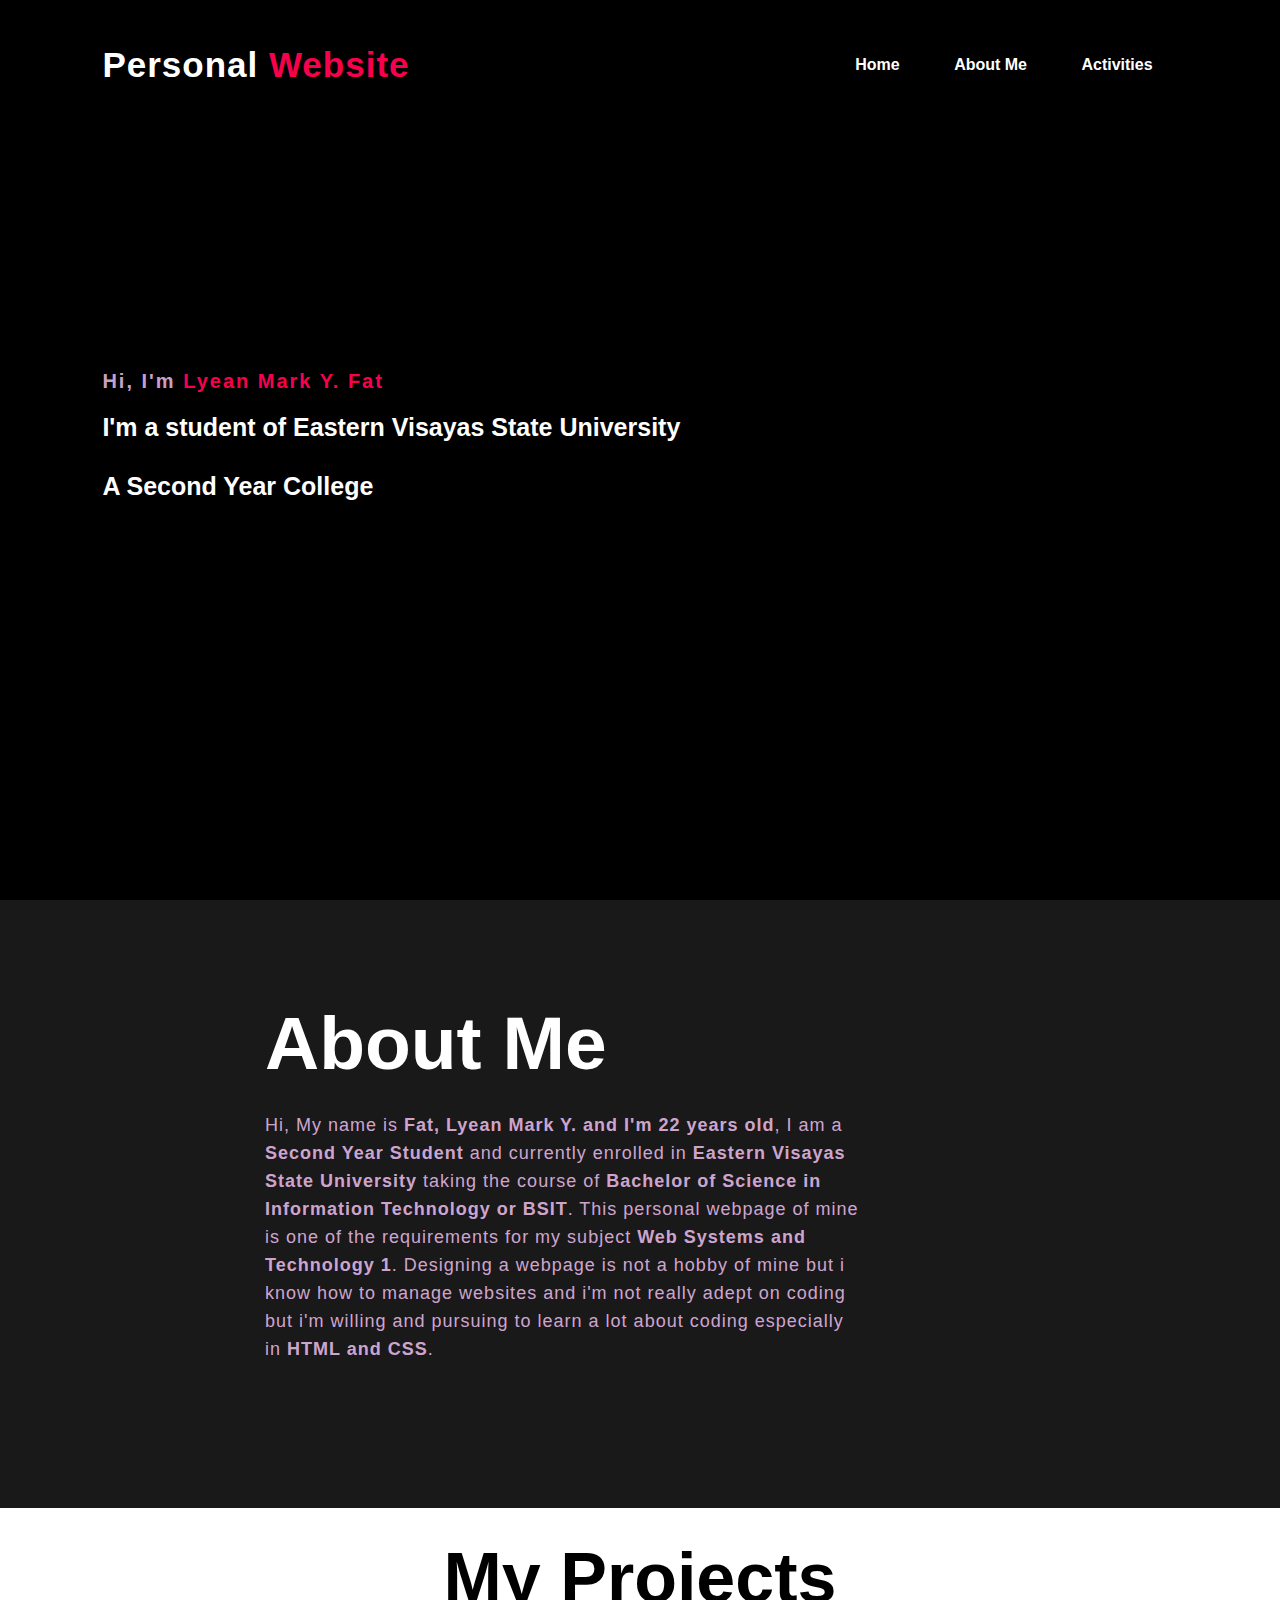
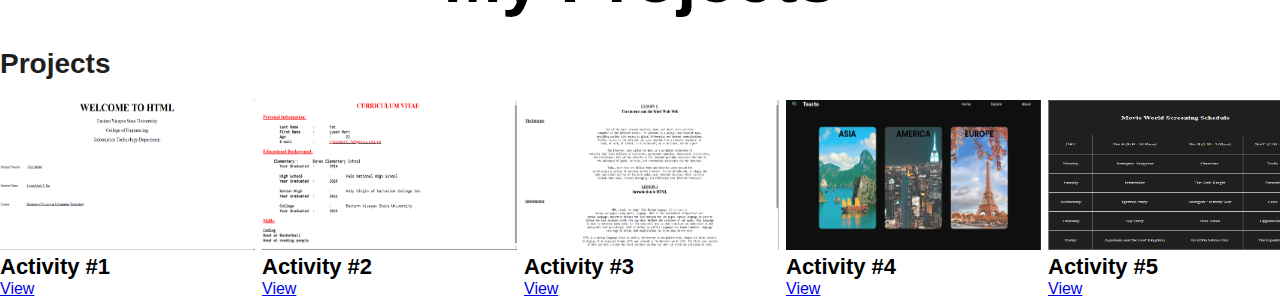
<file: index.html>
<!DOCTYPE html>
<html lang="en">
<head>
    <meta charset="UTF-8">
    <meta name="viewport" content="width=device-width, initial-scale=1.0">
    <title>Personal Webpage</title>
    <link rel="stylesheet" href="personal.css">

    <link rel="stylesheet" href="https://cdnjs.cloudflare.com/ajax/libs/font-awesome/6.5.1/css/all.min.css" integrity="sha512-DTOQO9RWCH3ppGqcWaEA1BIZOC6xxalwEsw9c2QQeAIftl+Vegovlnee1c9QX4TctnWMn13TZye+giMm8e2LwA==" crossorigin="anonymous" referrerpolicy="no-referrer" />
</head>
<body>
    <div class="hero">
        <nav>
            <h2 class="logo">Personal <span>Website</span></h2>
            <ul>
                <li><a href="#">Home</a></li>
                <li><a href="#">About Me</a></li>
                <li><a href="#">Activities</a></li>
            </ul>
        </nav>

        <div class="content">
            <h4>Hi, I'm <span>Lyean Mark Y. Fat</span></h4>
            <h3>I'm a student of Eastern Visayas State University</h3>
            <h3>A Second Year College</h3>
        </div>
    </div>

    <section class="about">
        <div class="main">
            <div class="about-text">
                <h2>About Me</h2>
                <p>Hi, My name is <b>Fat, Lyean Mark Y. and I'm 22 years old</b>, I am a <b>Second Year Student</b> and currently enrolled in <b>Eastern Visayas State University</b> taking the course of <b>Bachelor of Science in Information Technology or BSIT</b>. This personal webpage of mine is one of the requirements for my subject <b>Web Systems and Technology 1</b>. Designing a webpage is not a hobby of mine but i know how to manage websites and i'm not really adept on coding but i'm willing and pursuing to learn a lot about coding especially in <b>HTML and CSS</b>.</p>
            </div>
        </div>
    </section>
    
    <div class="Activities">
        <div class="title">
            <h2>My Projects</h2>
        </div>

        <h1 class="pro-header"> Projects </h1>
        <section class="projects">
            <div class="project">
                <img src="Projects/Act1/Act1.png" alt ="" height="150px" width="255px">
                <h2> Activity #1 </h2>
                <a href="Projects/Act1/Act1Fat.html" class="btn"> View </a>
            </div>
            <div class="project">
                <img src="Projects/Act2/Act2.png" alt ="" height="150px" width="255px">
                <h2> Activity #2 </h2>
                <a href="Projects/Act2/Act2Fat.html" class="btn"> View </a>
            </div>
            <div class="project">
                <img src="Projects/Act3/Act3.png" alt ="" height="150px" width="255px">
                <h2> Activity #3 </h2>
                <a href="Projects/Act3/Act3Fat.html" class="btn"> View </a>
            </div>
            <div class="project">
                <img src="Projects/Act4/Act4.png" alt ="" height="150px" width="255px">
                <h2> Activity #4 </h2>
                <a href="Projects/Act4/Tour.to(Act4Fat)/home.html" class="btn"> View </a>
            </div>
            <div class="project">
                <img src="Projects/Act5/Act5.png" alt ="" height="150px" width="255px">
                <h2> Activity #5 </h2>
                <a href="Projects/Act5/Act5Fat.html" class="btn"> View </a>
            </div>
        </section>
        </div>
    </div>

    
</body>
</html>
</file>
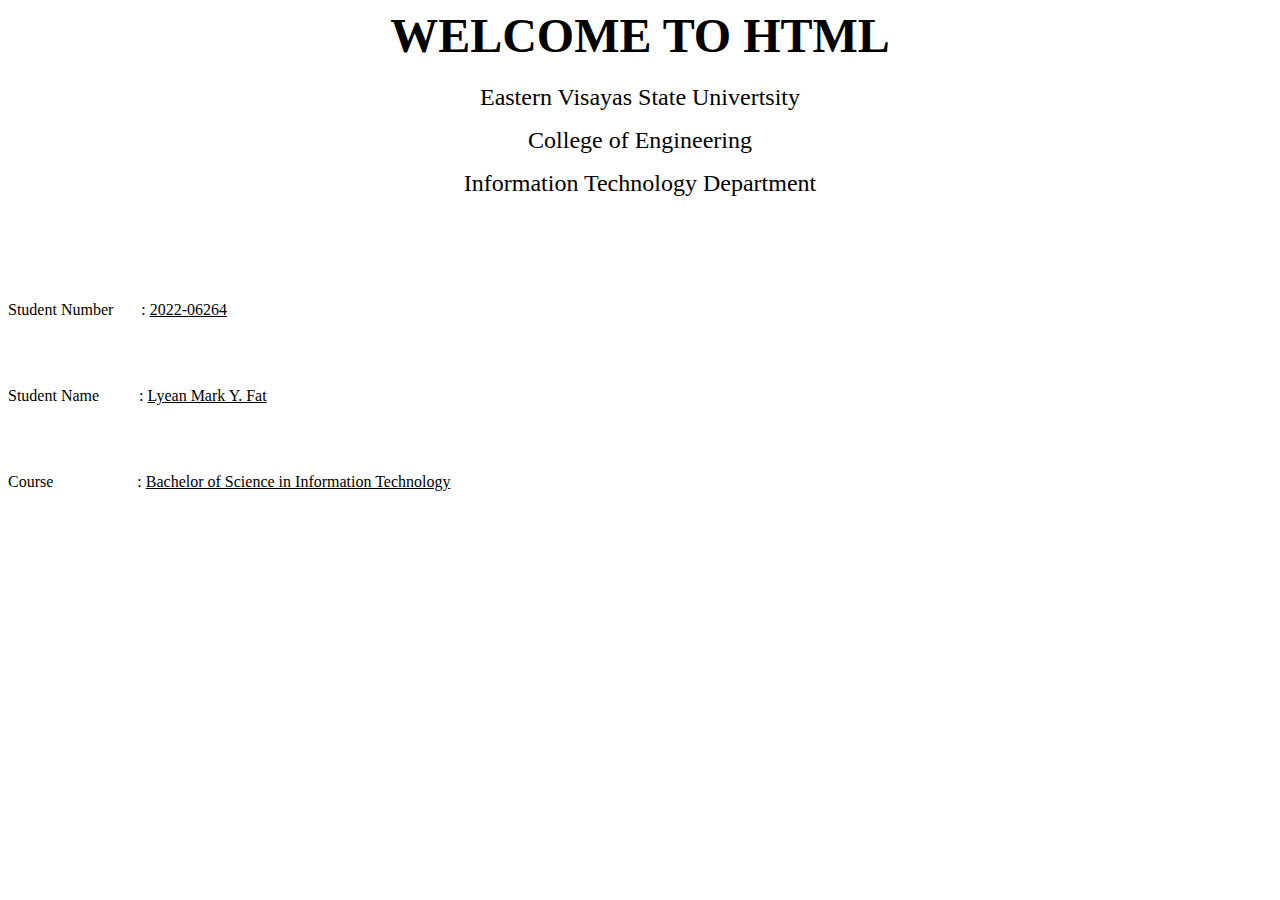
<file: Personal Website/Act1Fat.html>
<html>
<head>
	<title> Activity 1 </title>
</head>

<body>
<h1 align="center"><font size="40" face="Times New Roman"><b>WELCOME TO HTML</b></font></h1>
<p align="center"><font size="5"> Eastern Visayas State Univertsity</font></p>
<p align="center"><font size="5"> College of Engineering</font></p>
<p align="center"><font size="5"> Information Technology Department</font></p>
<br>
<br>
<br>
<br>
<p>Student Number &nbsp&nbsp&nbsp&nbsp&nbsp&nbsp: <u>2022-06264</u></p>
<br>
<br>
<p>Student Name &nbsp&nbsp&nbsp&nbsp&nbsp&nbsp&nbsp&nbsp&nbsp: <u>Lyean Mark Y. Fat </u></p>
<br>
<br>
<p>Course&nbsp&nbsp&nbsp&nbsp&nbsp&nbsp&nbsp&nbsp&nbsp&nbsp&nbsp&nbsp&nbsp&nbsp&nbsp&nbsp&nbsp&nbsp&nbsp&nbsp&nbsp: <u>Bachelor of Science in Information Technology</u></p>
</file>
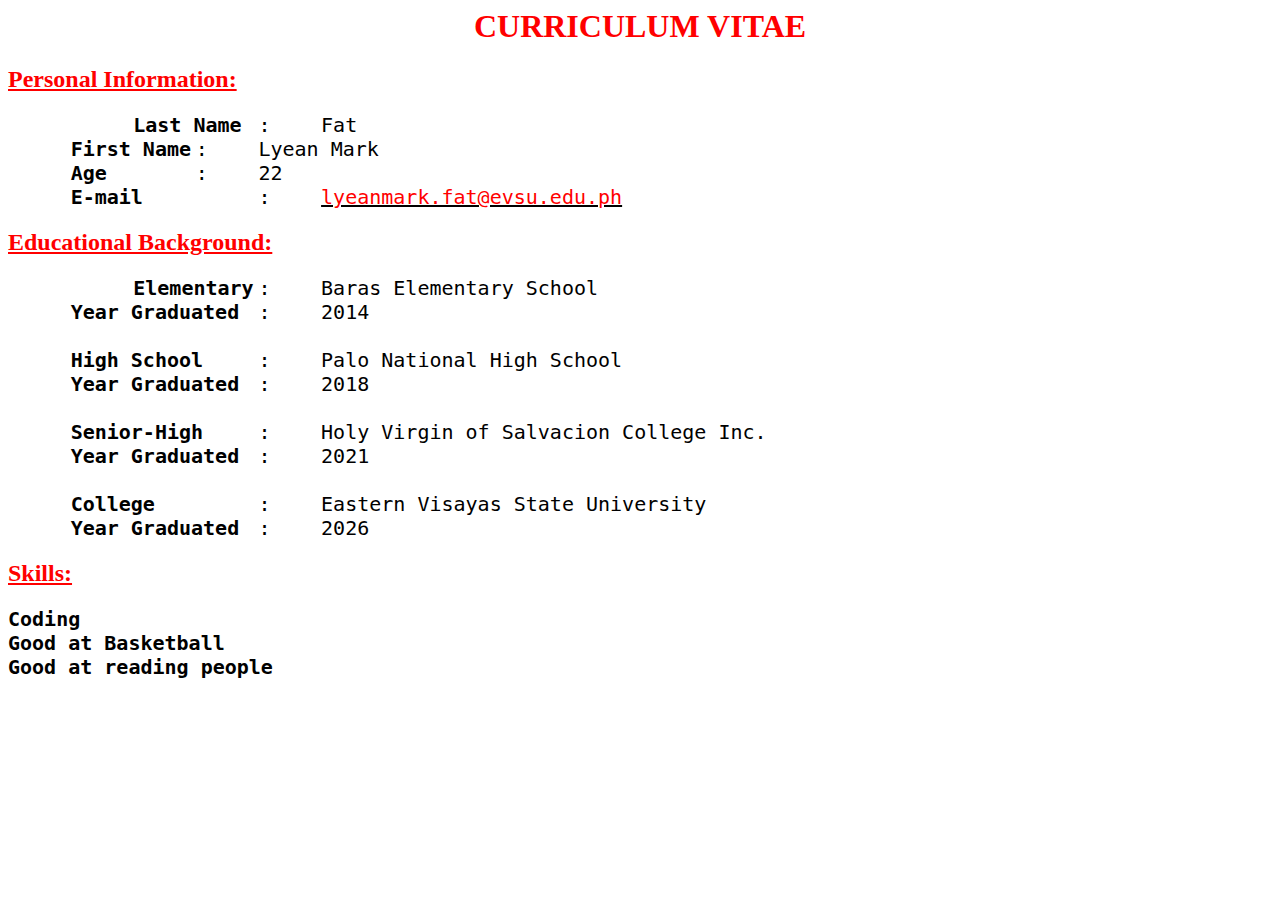
<file: Personal Website/Act2Fat.html>
<html>
<head>
<title>Curriculum Vitae</title>
</head>
<body>
<h1 align="center"><font color="red">CURRICULUM VITAE</font></h1>


<h2><font color="red"><u>Personal Information:</font></u></h2>
<pre>
	<font size="5">	<b>Last Name</b>	:	Fat
	<b>First Name</b>	:	Lyean Mark
	<b>Age</b>		:	22
	<b>E-mail</b>		:	<u><font color="red">lyeanmark.fat@evsu.edu.ph</u></font></font>
</pre>

<h2><font color="red"><u>Educational Background:</font></u></h2>
<pre>
		<font size="5"><b>Elementary</b>	:	Baras Elementary School
	<b>Year Graduated</b>	:	2014
	
	<b>High School</b>	:	Palo National High School
	<b>Year Graduated</b>	:	2018
	
	<b>Senior-High</b>	:	Holy Virgin of Salvacion College Inc.
	<b>Year Graduated</b>	:	2021

	<b>College</b>		:	Eastern Visayas State University
	<b>Year Graduated</b>	:	2026</font>
</pre>

<h2><font color="red"><u>Skills:</font></u></h2>
<pre>
<font size="5"><strong>Coding <br>Good at Basketball <br>Good at reading people		
	</strong>
</pre>

</body>
</html>
</file>
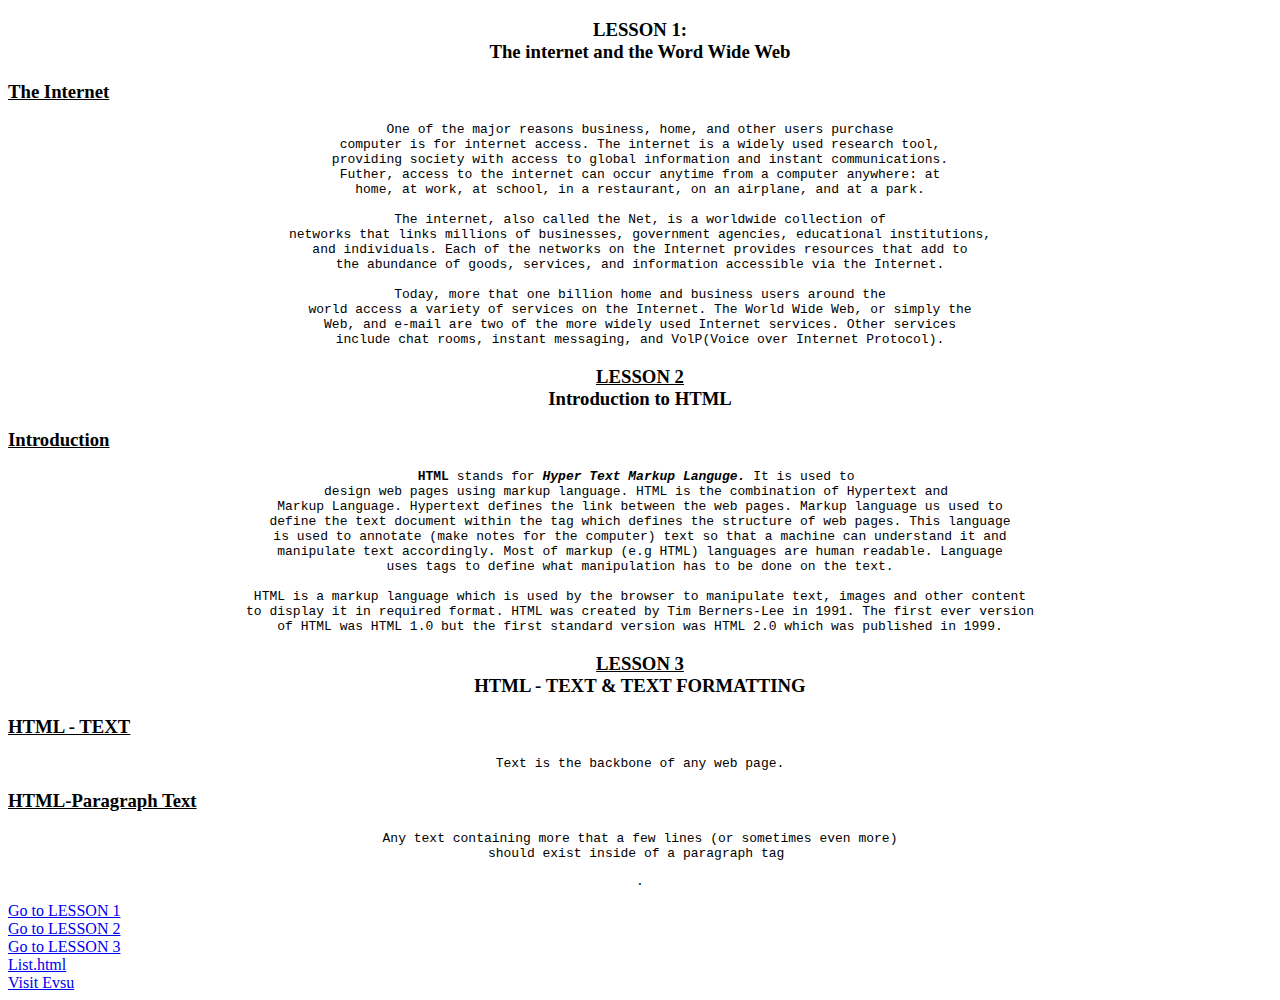
<file: Personal Website/Act3Fat.html>
<!DOCTYPE html>
<html>
<head>
	<title>Act3Fat.html</title>
</head>
<body>

	<section id="LESSON 1">
	<h3 align="center"><b>LESSON 1:
<br>	The internet and the Word Wide Web</h3></b>
	<h3><b><u>The Internet</h3></b></u>
	
	<p><pre><center>One of the major reasons business, home, and other users purchase
computer is for internet access. The internet is a widely used research tool,
providing society with access to global information and instant communications.
Futher, access to the internet can occur anytime from a computer anywhere: at
home, at work, at school, in a restaurant, on an airplane, and at a park.

The internet, also called the Net, is a worldwide collection of
networks that links millions of businesses, government agencies, educational institutions,
and individuals. Each of the networks on the Internet provides resources that add to
the abundance of goods, services, and information accessible via the Internet.

Today, more that one billion home and business users around the
world access a variety of services on the Internet. The World Wide Web, or simply the
Web, and e-mail are two of the more widely used Internet services. Other services
include chat rooms, instant messaging, and VolP(Voice over Internet Protocol).
</p></pre></center>

	<section id="LESSON 2">
	<h3 align="center"><b><u>LESSON 2</u>
<br>	Introduction to HTML</h3></b>
	<h3><b><u>Introduction</h3></b></u>

	<p><pre><center><b>HTML</b> stands for <b><em>Hyper Text Markup Languge.</em></b> It is used to 
design web pages using markup language. HTML is the combination of Hypertext and 
Markup Language. Hypertext defines the link between the web pages. Markup language us used to
define the text document within the tag which defines the structure of web pages. This language
is used to annotate (make notes for the computer) text so that a machine can understand it and
manipulate text accordingly. Most of markup (e.g HTML) languages are human readable. Language
uses tags to define what manipulation has to be done on the text.

HTML is a markup language which is used by the browser to manipulate text, images and other content
to display it in required format. HTML was created by Tim Berners-Lee in 1991. The first ever version
of HTML was HTML 1.0 but the first standard version was HTML 2.0 which was published in 1999.
</p></pre></center>
	
	<section id="LESSON 3">
	<h3 align="center"><b><u>LESSON 3</u>
<br>	HTML - TEXT & TEXT FORMATTING</h3></b>
	<h3><b><u>HTML - TEXT</h3></b></u>
	<p><pre><center>Text is the backbone of any web page.</p></pre></center>
	<h3><b><u>HTML-Paragraph Text</h3></b></u>
	<p><pre><center>Any text containing more that a few lines (or sometimes even more)
should exist inside of a paragraph tag <p>.</p></pre></center>





<a href="#LESSON 1">Go to LESSON 1</a>
<br>
<a href="#LESSON 2">Go to LESSON 2</a>
<br>
<a href="#LESSON 3">Go to LESSON 3</a>
<br>
<a href="file:///D:/HTML/List.html.html">List.html</a>
<br>
<a href="https://www.evsu.edu.ph/">Visit Evsu</a>


</body>

</html>
</file>
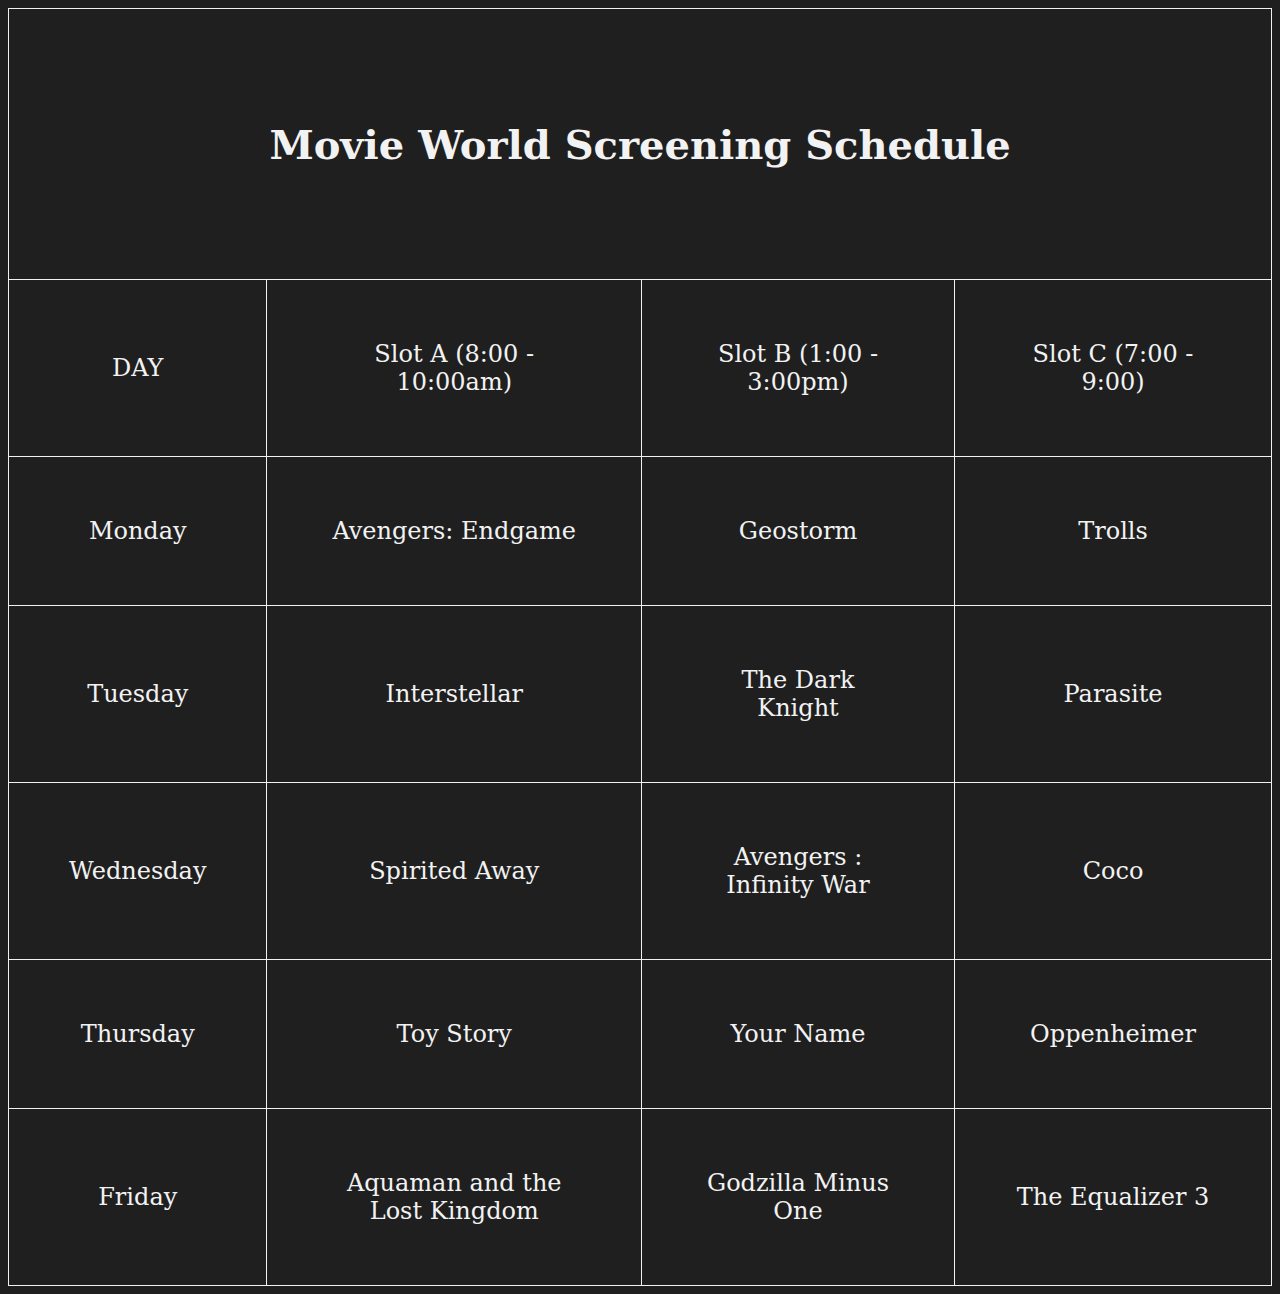
<file: Personal Website/Act5Fat.html>
<!DOCTYPE html>
<html>
<head>
	<title> ACTIVITY 5 </title>
</head>
<body>
	<style>

		body{
			background: #1f1f1f;
		}

		table, th, td {
  			border: 1px solid #f2f2f2;
 			border-collapse: collapse;
			 font-family: 'Product sans', "serif";
			padding: 60px;
		}

		th {
			font-size: 40px;
			font-weight: 700;
			color: #f2f2f2;
		}

		td {
			font-weight: 400;
			font-size: 24px;
			text-align: center;
			color: #f2f2f2;
		}
	</style>

	<table>
		<tr>
			<th colspan="4" style="height: 150px;"> Movie World Screening Schedule </th>
		</tr>
		<tr>
			<td> DAY </td>
			<td> Slot A (8:00 - 10:00am) </td>
			<td> Slot B (1:00 - 3:00pm) </td>
			<td> Slot C (7:00 - 9:00) </td>	
		</tr>
		<tr style="height:100px">
			<td> Monday </td>
			<td> Avengers: Endgame </td>
			<td> Geostorm </td>
			<td> Trolls </td>
		</tr>
		<tr style="height:100px">
			<td> Tuesday </td>
			<td> Interstellar </td>
			<td> The Dark Knight </td>
			<td> Parasite </td>
		</tr>
		<tr style="height:100px">
			<td> Wednesday </td>
			<td> Spirited Away </td>
			<td> Avengers : Infinity War </td>
			<td> Coco </td>
		</tr>
		<tr style="height:100px">
			<td> Thursday </td>
			<td> Toy Story </td>
			<td> Your Name </td>
			<td> Oppenheimer</td>
		</tr>
		<tr style="height:100px">
			<td> Friday </td>
			<td> Aquaman and the Lost Kingdom </td>
			<td> Godzilla Minus One </td>
			<td> The Equalizer 3 </td>
		</tr>

	</table>
</body>
</html>
</file>
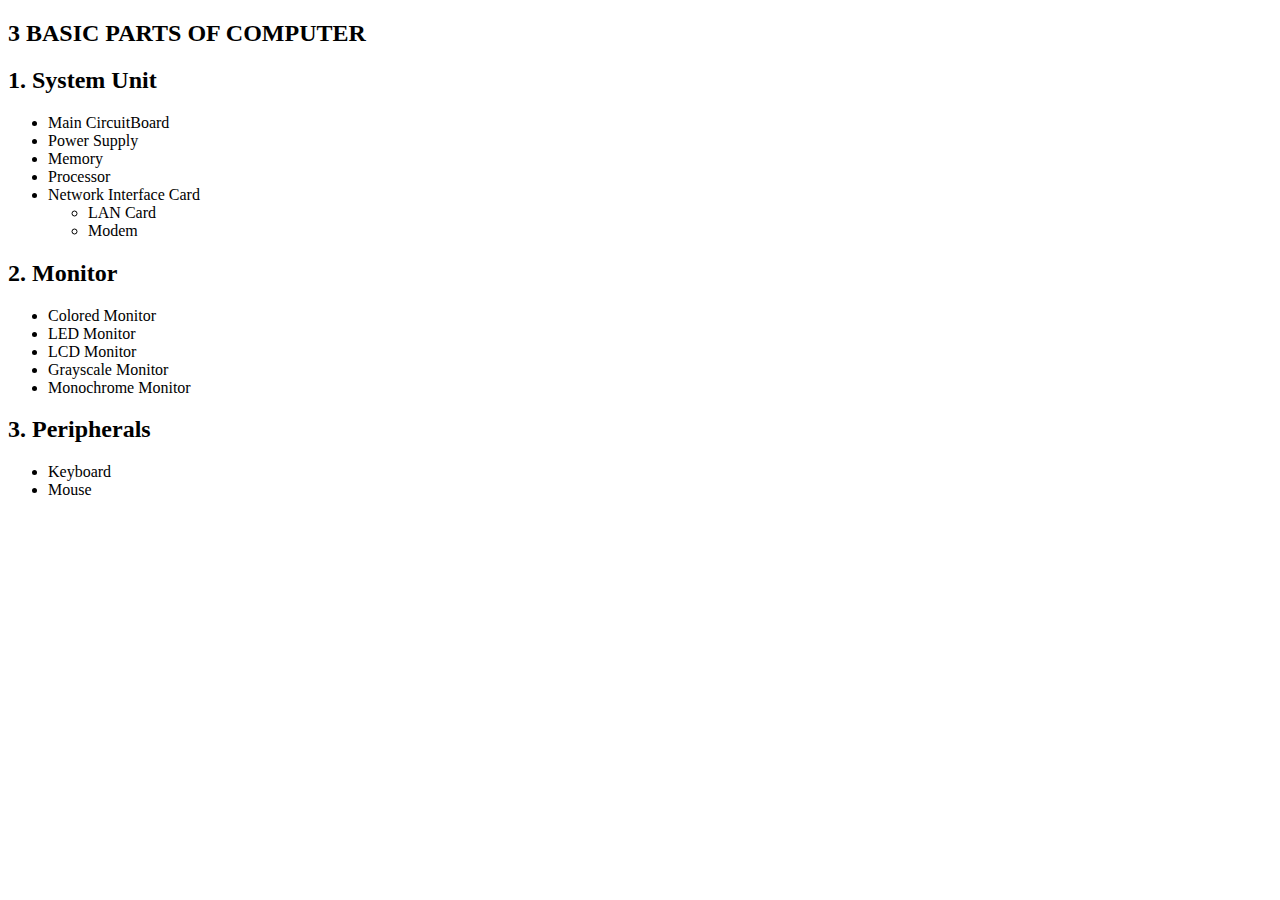
<file: Personal Website/List.html.html>
<!DOCTYPE html>
<html>
<head>
	<title>COMPUTER PARTS</title>
</head>
<body>
	<h2>3 BASIC PARTS OF COMPUTER</h2>

	<h2>1. System Unit</h3>
	<ul>
		<li>Main CircuitBoard</li>
		<li>Power Supply</li>
		<li>Memory</li>
		<li>Processor</li>
		<li>Network Interface Card</li>
		<ul>
			<li>LAN Card</li>
			<li>Modem</li>
		</ul>
	</ul>

	<h2>2. Monitor</h2>
	<ul>
		<li>Colored Monitor</li>
		<li>LED Monitor</li>
		<li>LCD Monitor</li>
		<li>Grayscale Monitor</li>
		<li>Monochrome Monitor</li>
	</ul>

	<h2>3. Peripherals</h2>
	<ul>
		<li>Keyboard</li>
		<li>Mouse</li>
	</ul>
</body>
</html>
</file>
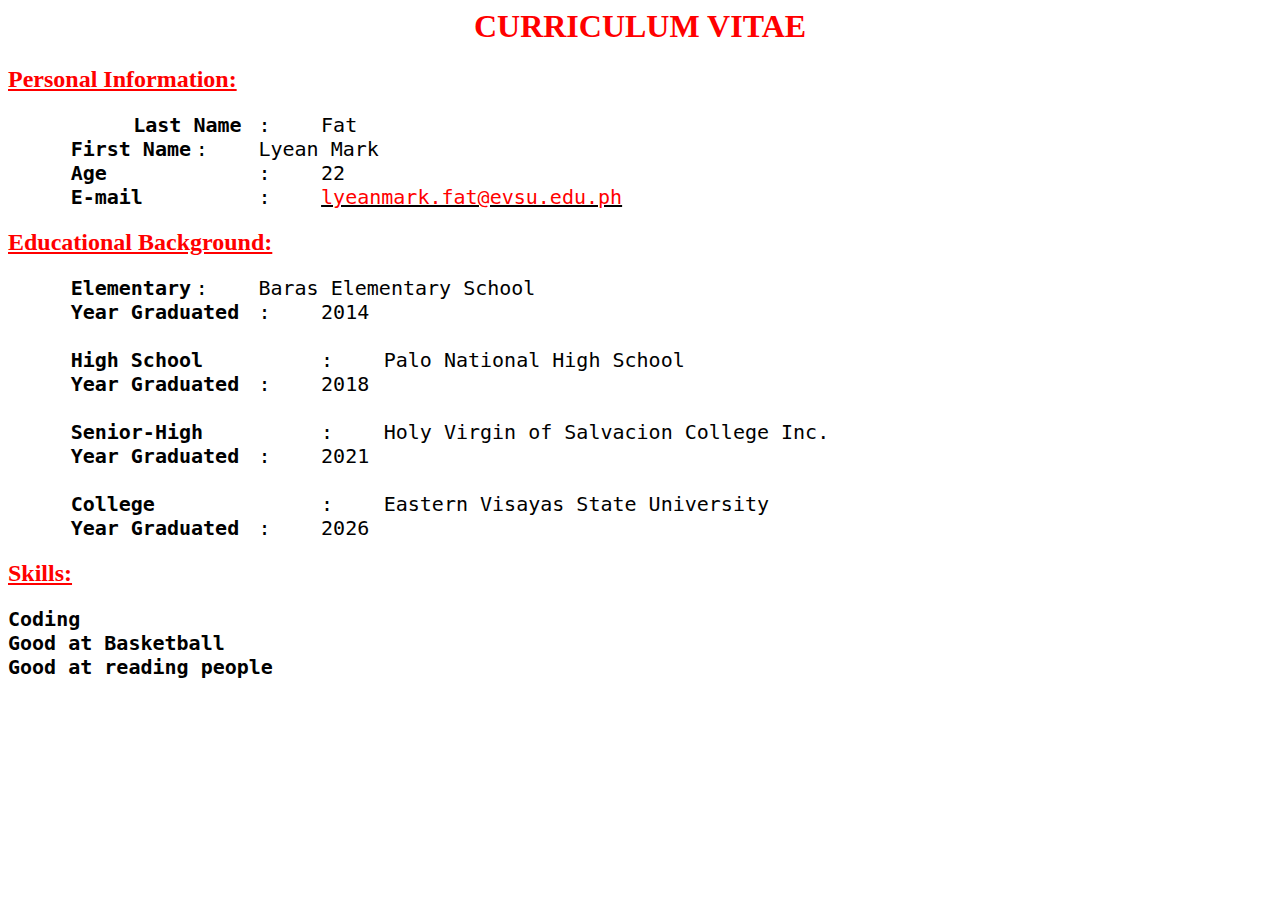
<file: Projects/Act2/Act2Fat.html>
<html>
<head>
<title>Curriculum Vitae</title>
</head>
<body>
<h1 align="center"><font color="red">CURRICULUM VITAE</font></h1>


<h2><font color="red"><u>Personal Information:</font></u></h2>
<pre>
	<font size="5">	<b>Last Name</b>	:	Fat
	<b>First Name</b>	:	Lyean Mark
	<b>Age</b>			: 	22
	<b>E-mail</b>		:	<u><font color="red">lyeanmark.fat@evsu.edu.ph</u></font></font>
</pre>

<h2><font color="red"><u>Educational Background:</font></u></h2>
<pre>
	<font size="5"><b>Elementary</b>	:	Baras Elementary School
	<b>Year Graduated</b>	:	2014
	
	<b>High School</b>		:	Palo National High School
	<b>Year Graduated</b>	:	2018
	
	<b>Senior-High</b>		:	Holy Virgin of Salvacion College Inc.
	<b>Year Graduated</b>	:	2021

	<b>College</b>			:	Eastern Visayas State University
	<b>Year Graduated</b>	:	2026</font>
</pre>

<h2><font color="red"><u>Skills:</font></u></h2>
<pre>
<font size="5"><strong>Coding <br>Good at Basketball <br>Good at reading people		
	</strong>
</pre>

</body>
</html>
</file>
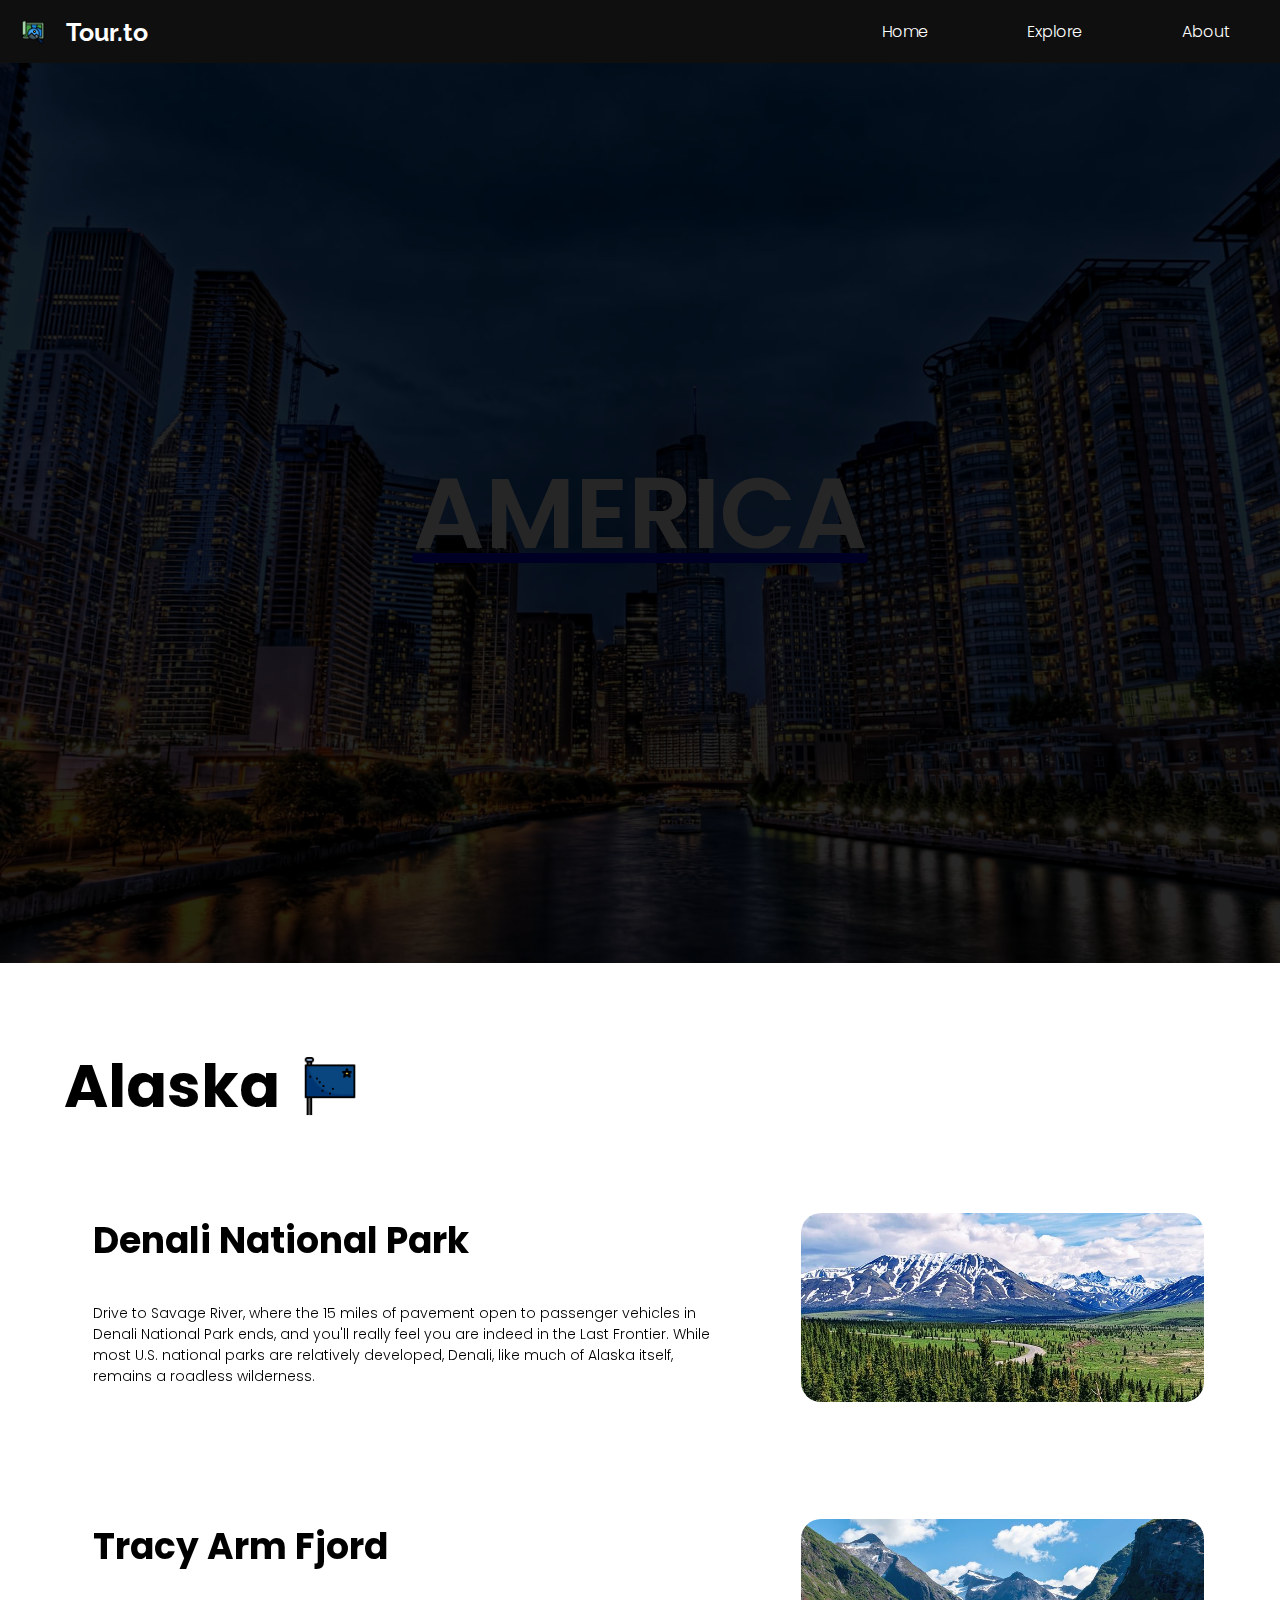
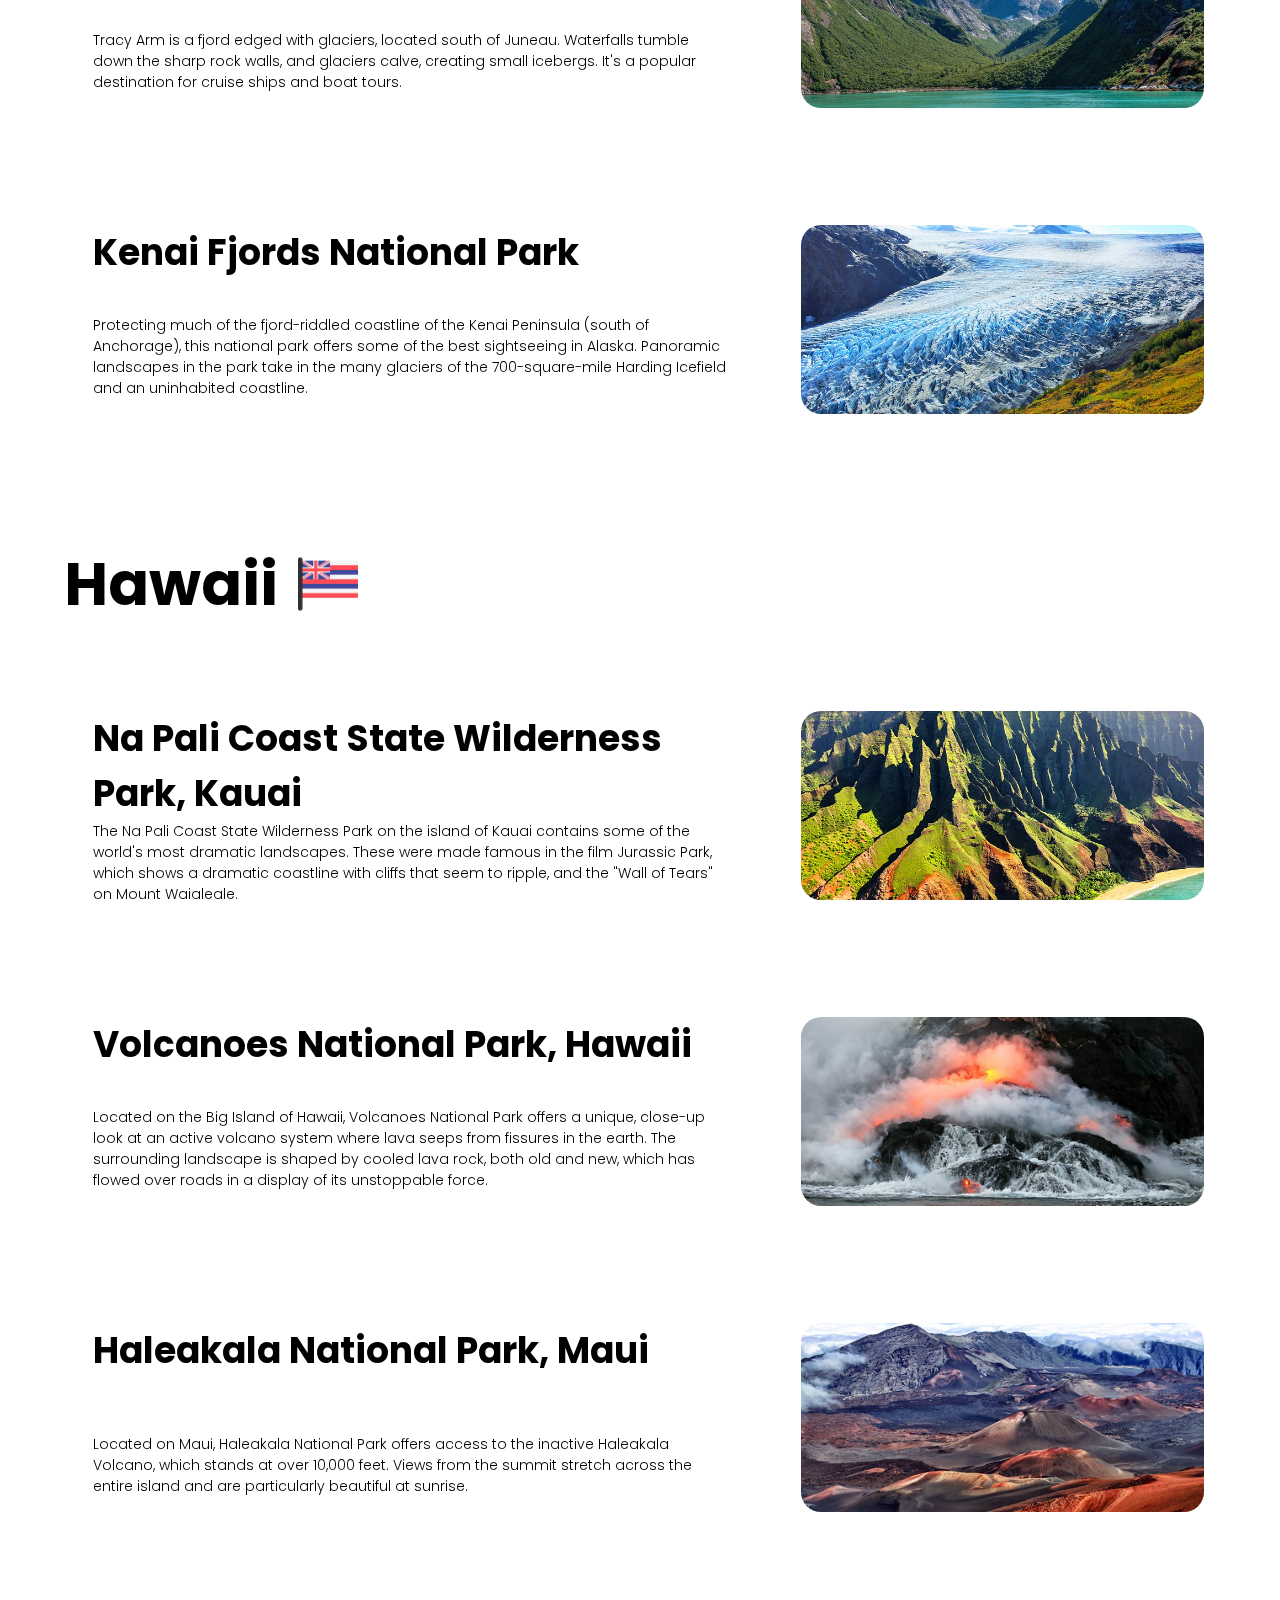
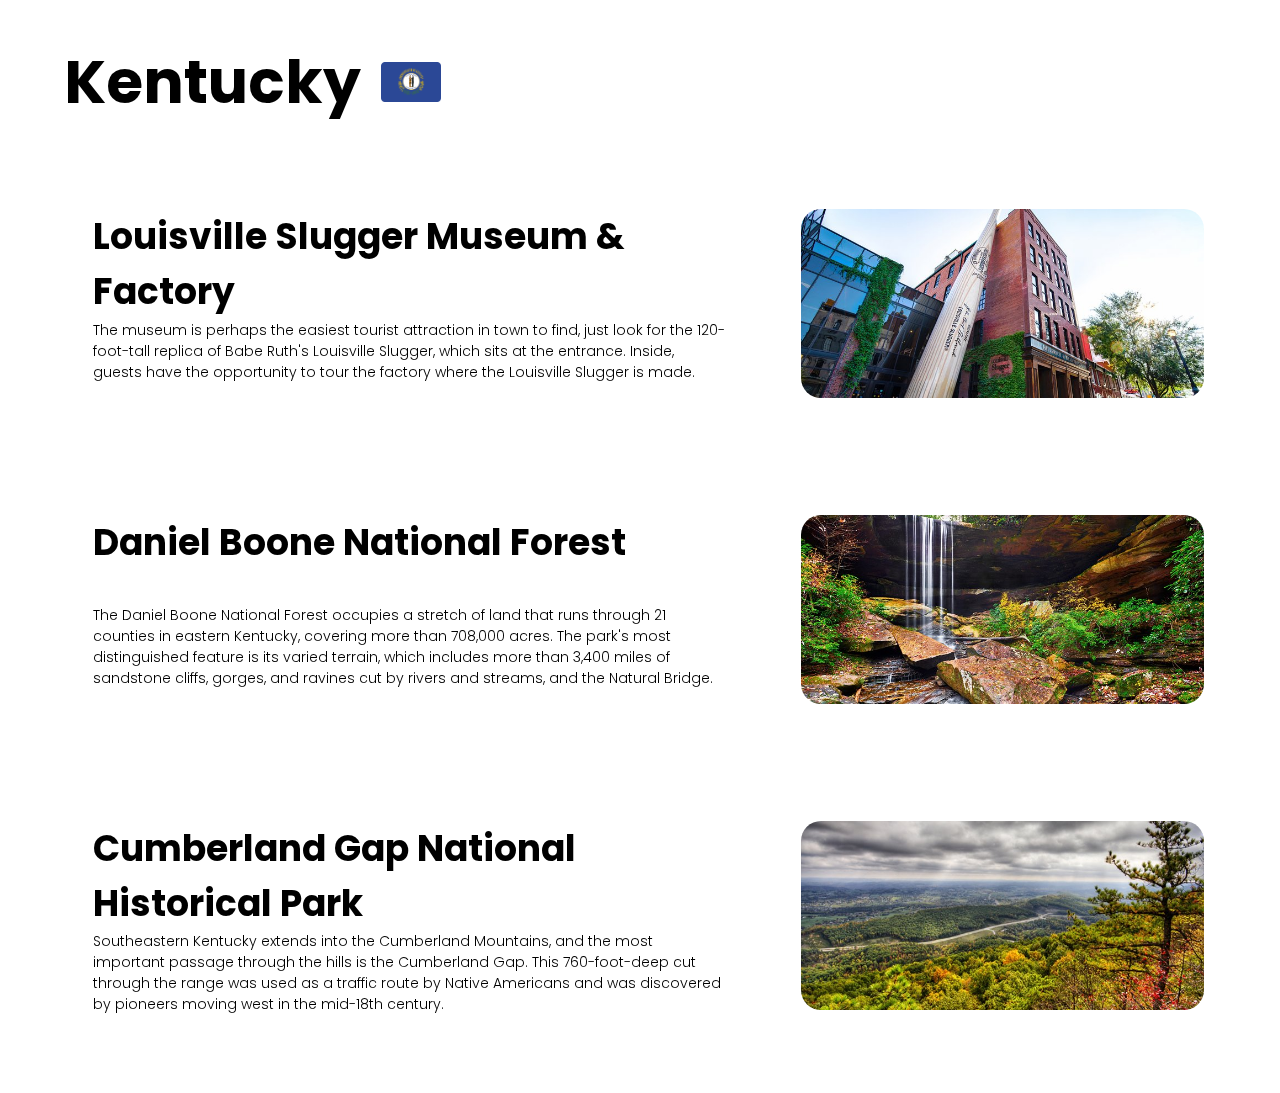
<file: Projects/Act4/Tour.to(Act4Fat)/america.html>
<!DOCTYPE html>
<html>
<head>
    <title>Explore America</title>
    <link rel="stylesheet" href="america.css">
    <link rel="icon" href="images/tourist_icon.png" sizes="32x32" type="image/png">
</head>
<body>
    <div class="nav">
        <div class="nav-logo">
            <img src="images/tourist_icon.png" width="30px">
            <h4>Tour.to</h4>
        </div>

        <div class="nav-links">
            <a href="home.html">Home</a>
            <a href="home.html#explore">Explore</a>
            <a href="home.html#about">About</a>
        </div>
    </div>

    <div class="hero">
        <div class="hero-filter"></div>
		<a href="america.html" target="_blank">
            <h1>AMERICA</h1>
        </a>
    </div>
    
    <br>
    <div class="alaska">
        <div class="alaska-container">
            <div class="alaska-header">
                <h1> Alaska </h1>
                <img src="images/alaska.png" width="60px">
            </div>

            <div class="locations">
                <div class="loc">
                    <div class="loc-l">
                        <h2>  Denali National Park </h2>
                        <p> Drive to Savage River, where the 15 miles of pavement open to passenger vehicles in Denali National Park 
							ends, and you'll really feel you are indeed in the Last Frontier. While most U.S. national parks are 
							relatively developed, Denali, like much of Alaska itself, remains a roadless wilderness. </p>
                    </div>
                    <div class="loc-r" id="loc1"></div>
                </div>
                <div class="loc">
                    <div class="loc-l">
                        <h2> Tracy Arm Fjord </h2>
                        <p> Tracy Arm is a fjord edged with glaciers, located south of Juneau. Waterfalls tumble down the sharp rock 
							walls, and glaciers calve, creating small icebergs. It's a popular destination for cruise ships and boat 
							tours. </p>
                    </div>
                    <div class="loc-r" id="loc2"></div>
                </div>
                <div class="loc">
                    <div class="loc-l">
                        <h2> Kenai Fjords National Park </h2>
                        <p> Protecting much of the fjord-riddled coastline of the Kenai Peninsula (south of Anchorage), this national 
							park offers some of the best sightseeing in Alaska. Panoramic landscapes in the park take in the many 
							glaciers of the 700-square-mile Harding Icefield and an uninhabited coastline. </p>
                    </div>
                    <div class="loc-r" id="loc3"></div>
                </div>
            </div>
        </div>
    </div>
    <br>
    <div class="hawaii">
        <div class="hawaii-container">
            <div class="hawaii-header">
                <h1> Hawaii </h1>
                <img src="images/hawaii.png" width="60px">
            </div>

            <div class="locations">
                <div class="loc">
                    <div class="loc-l">
                        <h2> Na Pali Coast State Wilderness Park, Kauai </h2>
                        <p> The Na Pali Coast State Wilderness Park on the island of Kauai contains some of the world's most dramatic 
							landscapes. These were made famous in the film Jurassic Park, which shows a dramatic coastline with cliffs 
							that seem to ripple, and the "Wall of Tears" on Mount Waialeale. </p>
                    </div>
                    <div class="loc-r" id="loc4"></div>
                </div>
                <div class="loc">
                    <div class="loc-l">
                        <h2> Volcanoes National Park, Hawaii </h2>
                        <p> Located on the Big Island of Hawaii, Volcanoes National Park offers a unique, close-up look at an active 
							volcano system where lava seeps from fissures in the earth. The surrounding landscape is shaped by cooled 
							lava rock, both old and new, which has flowed over roads in a display of its unstoppable force. </p>
                    </div>
                    <div class="loc-r" id="loc5"></div>
                </div>
                <div class="loc">
                    <div class="loc-l">
                        <h2> Haleakala National Park, Maui </h2>
                        <p> Located on Maui, Haleakala National Park offers access to the inactive Haleakala Volcano, which stands at 
							over 10,000 feet. Views from the summit stretch across the entire island and are particularly beautiful 
							at sunrise. </p>
                    </div>
                    <div class="loc-r" id="loc6"></div>
                </div>
            </div>
        </div>
    </div>
    <br>
    <div class="kentucky">
        <div class="kentucky-container">
            <div class="kentucky-header">
                <h1> Kentucky </h1>
                <img src="images/kentucky.png" width="60px">
            </div>

            <div class="locations">
                <div class="loc">
                    <div class="loc-l">
                        <h2> Louisville Slugger Museum & Factory </h2>
                        <p> The museum is perhaps the easiest tourist attraction in town to find, just look for the 120-foot-tall 
							replica of Babe Ruth's Louisville Slugger, which sits at the entrance. Inside, guests have the opportunity 
							to tour the factory where the Louisville Slugger is made. </p>
                    </div>
                    <div class="loc-r" id="loc7"></div>
                </div>
                <div class="loc">
                    <div class="loc-l">
                        <h2> Daniel Boone National Forest </h2>
                        <p> The Daniel Boone National Forest occupies a stretch of land that runs through 21 counties in eastern 
							Kentucky, covering more than 708,000 acres. The park's most distinguished feature is its varied terrain, 
							which includes more than 3,400 miles of sandstone cliffs, gorges, and ravines cut by rivers and streams, 
							and the Natural Bridge. </p>
                    </div>
                    <div class="loc-r" id="loc8"></div>
                </div>
                <div class="loc">
                    <div class="loc-l">
                        <h2> Cumberland Gap National Historical Park </h2>
                        <p>  Southeastern Kentucky extends into the Cumberland Mountains, and the most important passage through 
							 the hills is the Cumberland Gap. This 760-foot-deep cut through the range was used as a traffic 
							 route by Native Americans and was discovered by pioneers moving west in the mid-18th century. </p>
                    </div>
                    <div class="loc-r" id="loc9"></div>
                </div>
            </div>
        </div>
    </div>
    <br>
    <br>
</body>
</html>
</file>
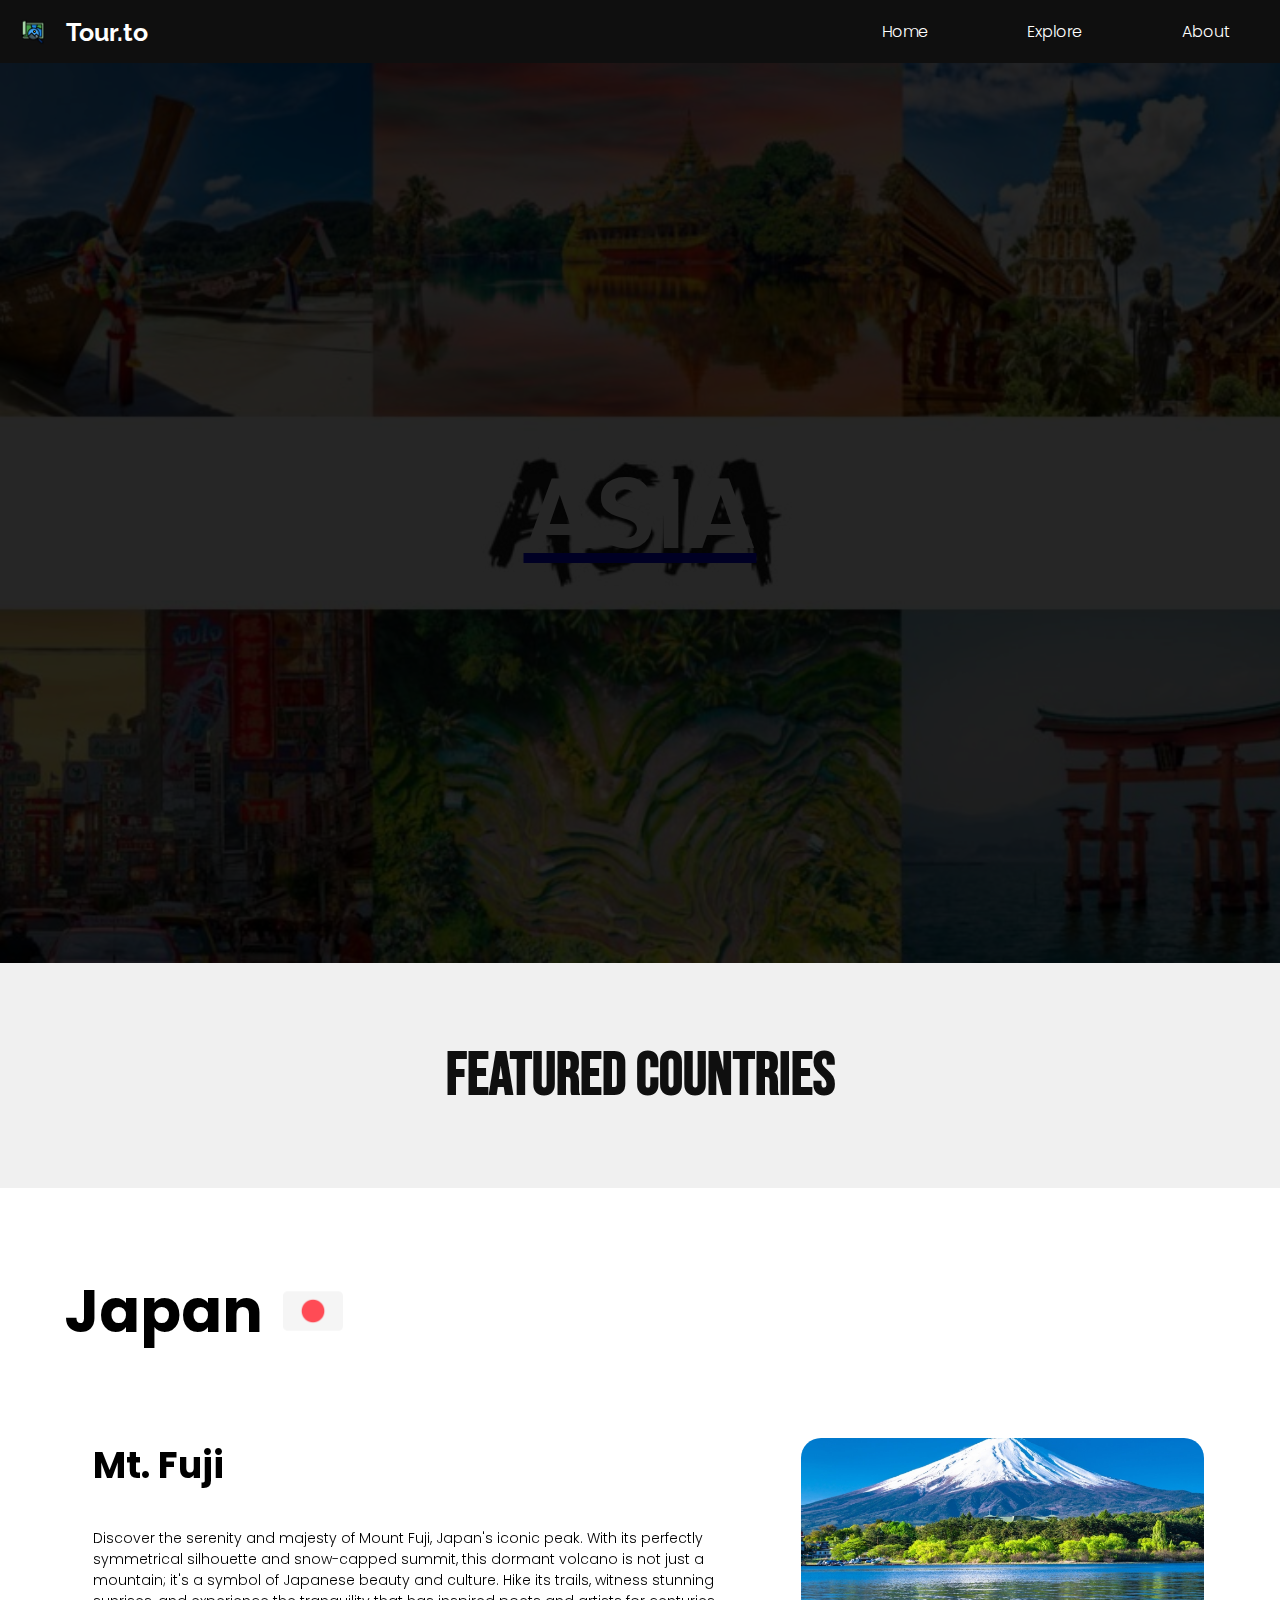
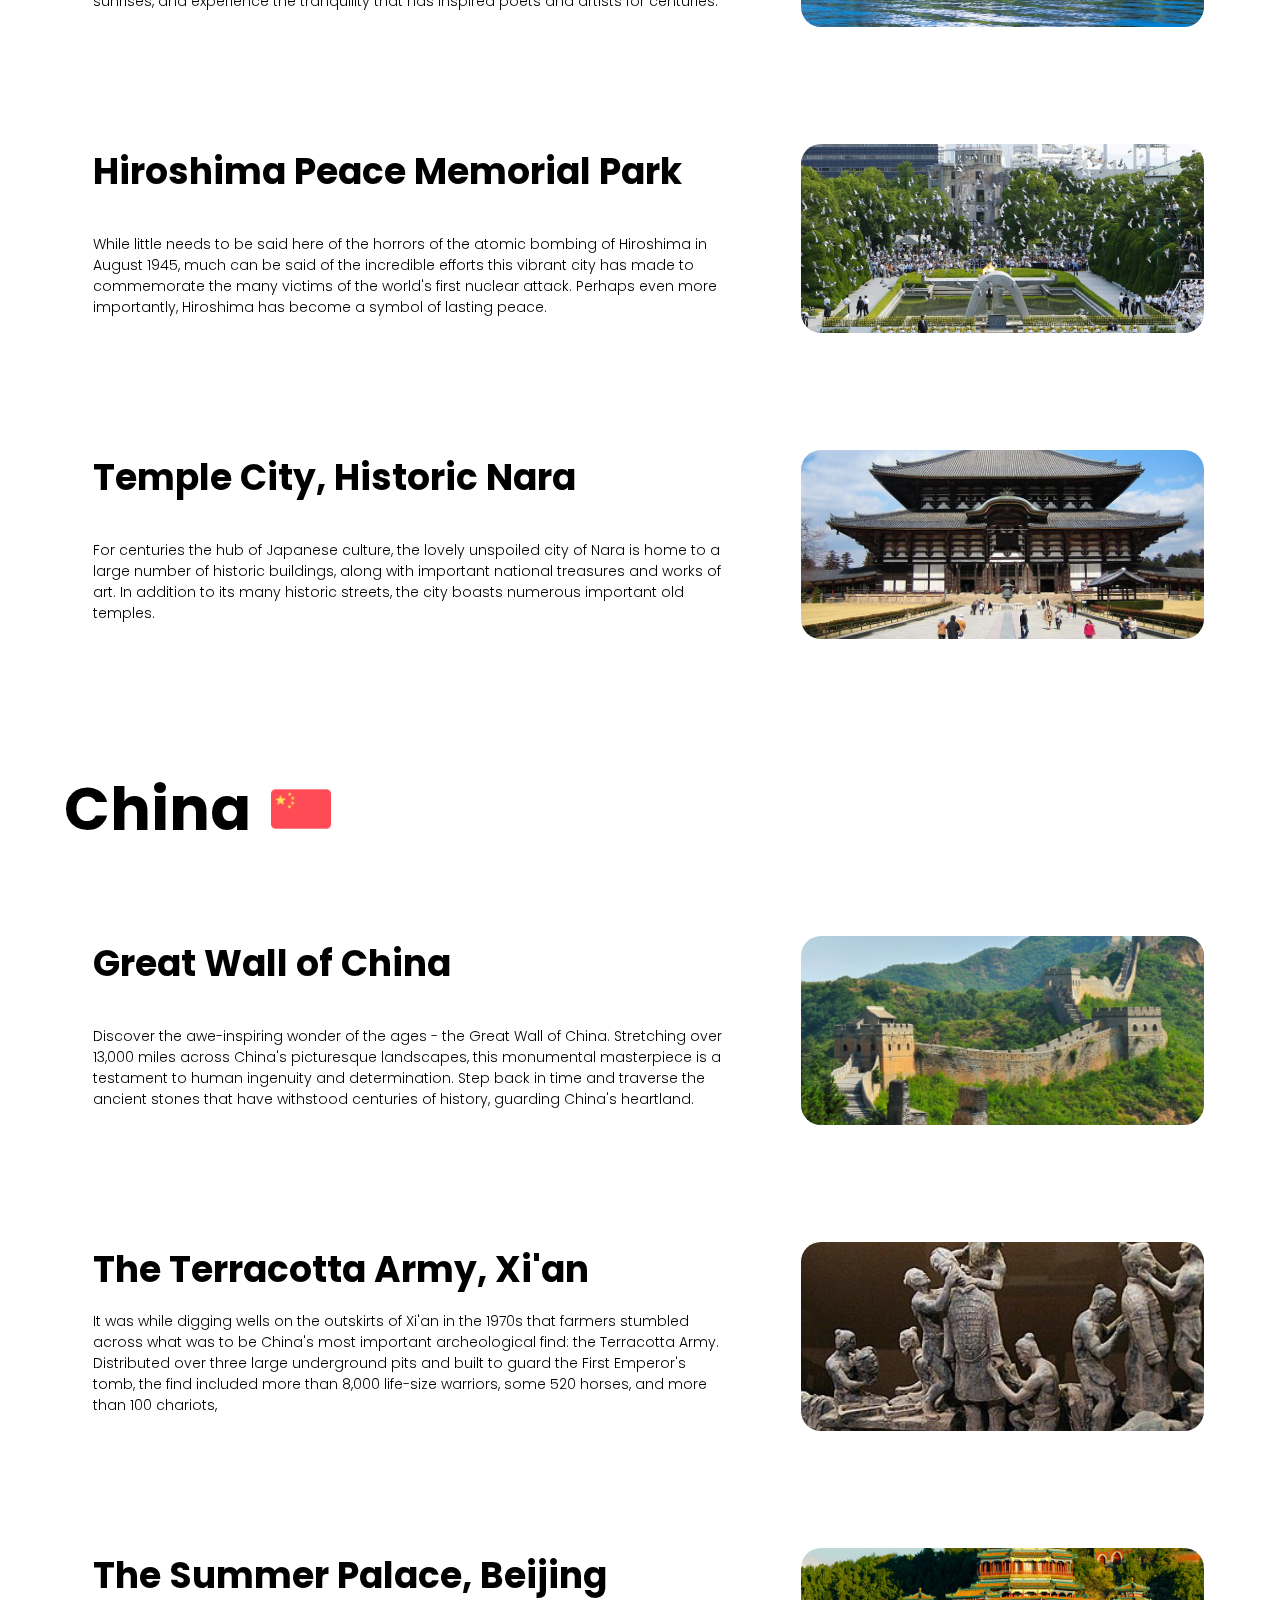
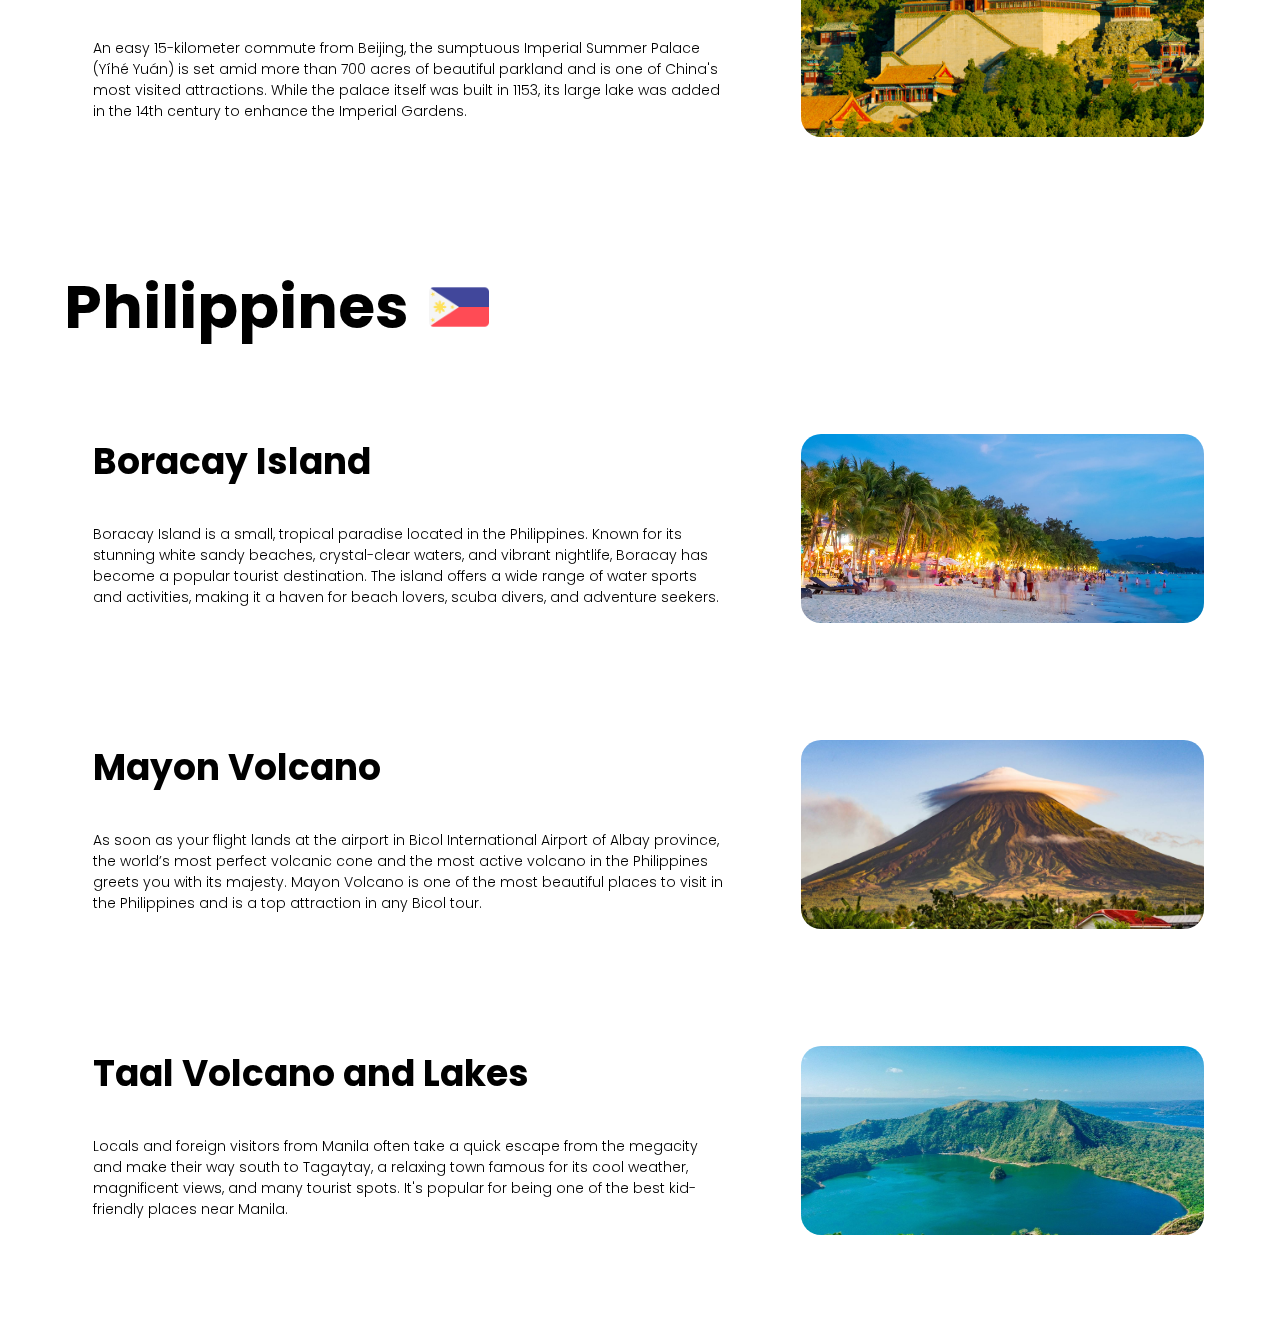
<file: Projects/Act4/Tour.to(Act4Fat)/asia.html>
<!DOCTYPE html>
<html>
<head>
    <title> Explore Asia </title>
    <link rel="stylesheet" href="asia.css">
    <link rel="icon" href="images/tourist_icon.png" sizes="32x32" type="image/png">
</head>
<body>
    <div class="nav">
        <div class="nav-logo">
            <img src="images/tourist_icon.png" width="30px">
            <h4> Tour.to </h4>
        </div>

        <div class="nav-links">
            <a href="home.html"> Home </a>
            <a href="home.html#explore"> Explore </a>
            <a href="home.html#about"> About </a>  
        </div>
    </div>

    <div class="hero">
        <div class="hero-filter"></div>
		<a href="asia.html" target="_blank">
		<h1>ASIA</h1>
		</a>
    </div>
    
    <div class="featured-countries"> 
        <h2> Featured Countries </h2>
    </div>
    <br>
    <div class="japan">
        <div class="japan-container">
            <div class="japan-header">
                <h1> Japan </h1>
                <img src="images/japan.png" width="60px">
            </div>

            <div class="locations">
                <div class="loc">
                    <div class="loc-l">
                        <h2> Mt. Fuji </h2>
                        <p>  Discover the serenity and majesty of Mount Fuji, Japan's iconic peak. With its 
							 perfectly symmetrical silhouette and snow-capped summit, this dormant volcano 
							 is not just a mountain; it's a symbol of Japanese beauty and culture. Hike its 
							 trails, witness stunning sunrises, and experience the tranquility that has 
							 inspired poets and artists for centuries. </p>
                    </div>
                    <div class="loc-r" id="loc1"></div>
                </div>
                <div class="loc">
                    <div class="loc-l">
                        <h2> Hiroshima Peace Memorial Park </h2>
                        <p>  While little needs to be said here of the horrors of the atomic bombing of Hiroshima 
							 in August 1945, much can be said of the incredible efforts this vibrant city has made 
							 to commemorate the many victims of the world's first nuclear attack. Perhaps even more 
							 importantly, Hiroshima has become a symbol of lasting peace.</p>
                    </div>
                    <div class="loc-r" id="loc2"></div>
                </div>
                <div class="loc">
                    <div class="loc-l">
                        <h2> Temple City, Historic Nara </h2>
                        <p>  For centuries the hub of Japanese culture, the lovely unspoiled city of Nara is home to a 		
							 large number of historic buildings, along with important national treasures and works of art.
							 In addition to its many historic streets, the city boasts numerous important old temples. </p>
                    </div>
                    <div class="loc-r" id="loc3"></div>
                </div>
            </div>
        </div>
    </div>
    <br>
    <div class="china">
        <div class="china-container">
            <div class="china-header">
                <h1> China </h1>
                <img src="images/china.png" width="60px">
            </div>

            <div class="locations">
                <div class="loc">
                    <div class="loc-l">
                        <h2> Great Wall of China </h2>
                        <p> Discover the awe-inspiring wonder of the ages - the Great Wall of China. 
							Stretching over 13,000 miles across China's picturesque landscapes, this 
							monumental masterpiece is a testament to human ingenuity and determination.
							Step back in time and traverse the ancient stones that have withstood centuries 
							of history, guarding China's heartland. </p>
                    </div>
                    <div class="loc-r" id="loc4"></div>
                </div>
                <div class="loc">
                    <div class="loc-l">
                        <h2> The Terracotta Army, Xi'an </h2>
                        <p>  It was while digging wells on the outskirts of Xi'an in the 1970s that farmers stumbled 
							across what was to be China's most important archeological find: the Terracotta Army. 
							Distributed over three large underground pits and built to guard the First Emperor's tomb, 
							the find included more than 8,000 life-size warriors, some 520 horses, and more than 100 
							chariots,</p>
                    </div>
                    <div class="loc-r" id="loc5"></div>
                </div>
                <div class="loc">
                    <div class="loc-l">
                        <h2> The Summer Palace, Beijing </h2>
                        <p> An easy 15-kilometer commute from Beijing, the sumptuous Imperial Summer Palace (Yíhé Yuán) 
							is set amid more than 700 acres of beautiful parkland and is one of China's most visited 
							attractions. While the palace itself was built in 1153, its large lake was added in the 14th 
							century to enhance the Imperial Gardens.</p>
                    </div>
                    <div class="loc-r" id="loc6"></div>
                </div>
            </div>
        </div>
    </div>
    <br>
	 <div class="philippines">
        <div class="philippines-container">
            <div class="philippines-header">
                <h1> Philippines </h1>
                <img src="images/philippines.png" width="60px">
            </div>

            <div class="locations">
                <div class="loc">
                    <div class="loc-l">
                        <h2> Boracay Island </h2>
                        <p> Boracay Island is a small, tropical paradise located in the Philippines. 
							Known for its stunning white sandy beaches, crystal-clear waters, and vibrant nightlife, 
							Boracay has become a popular tourist destination. The island offers a wide range of 
							water sports and activities, making it a haven for beach lovers, scuba divers, and 
							adventure seekers. </p>
                    </div>
                    <div class="loc-r" id="loc7"></div>
                </div>
                <div class="loc">
                    <div class="loc-l">
                        <h2> Mayon Volcano </h2>
                        <p> As soon as your flight lands at the airport in Bicol International Airport of Albay 
							province, the world’s most perfect volcanic cone and the most active volcano in the Philippines 
							greets you with its majesty. Mayon Volcano is one of the most beautiful places to visit in the 
							Philippines and is a top attraction in any Bicol tour.</p>
                    </div>
                    <div class="loc-r" id="loc8"></div>
                </div>
                <div class="loc">
                    <div class="loc-l">
                        <h2> Taal Volcano and Lakes </h2>
                        <p> Locals and foreign visitors from Manila often take a quick escape from the megacity and make 
							their way south to Tagaytay, a relaxing town famous for its cool weather, magnificent views, and 
							many tourist spots. It's popular for being one of the best kid-friendly places near Manila. </p>
                    </div>
					<div class="loc-r" id="loc9"></div>
						</div>
							</div>
				</div>
					</div>
    <br>
    <br>
</body>
</html>
</file>
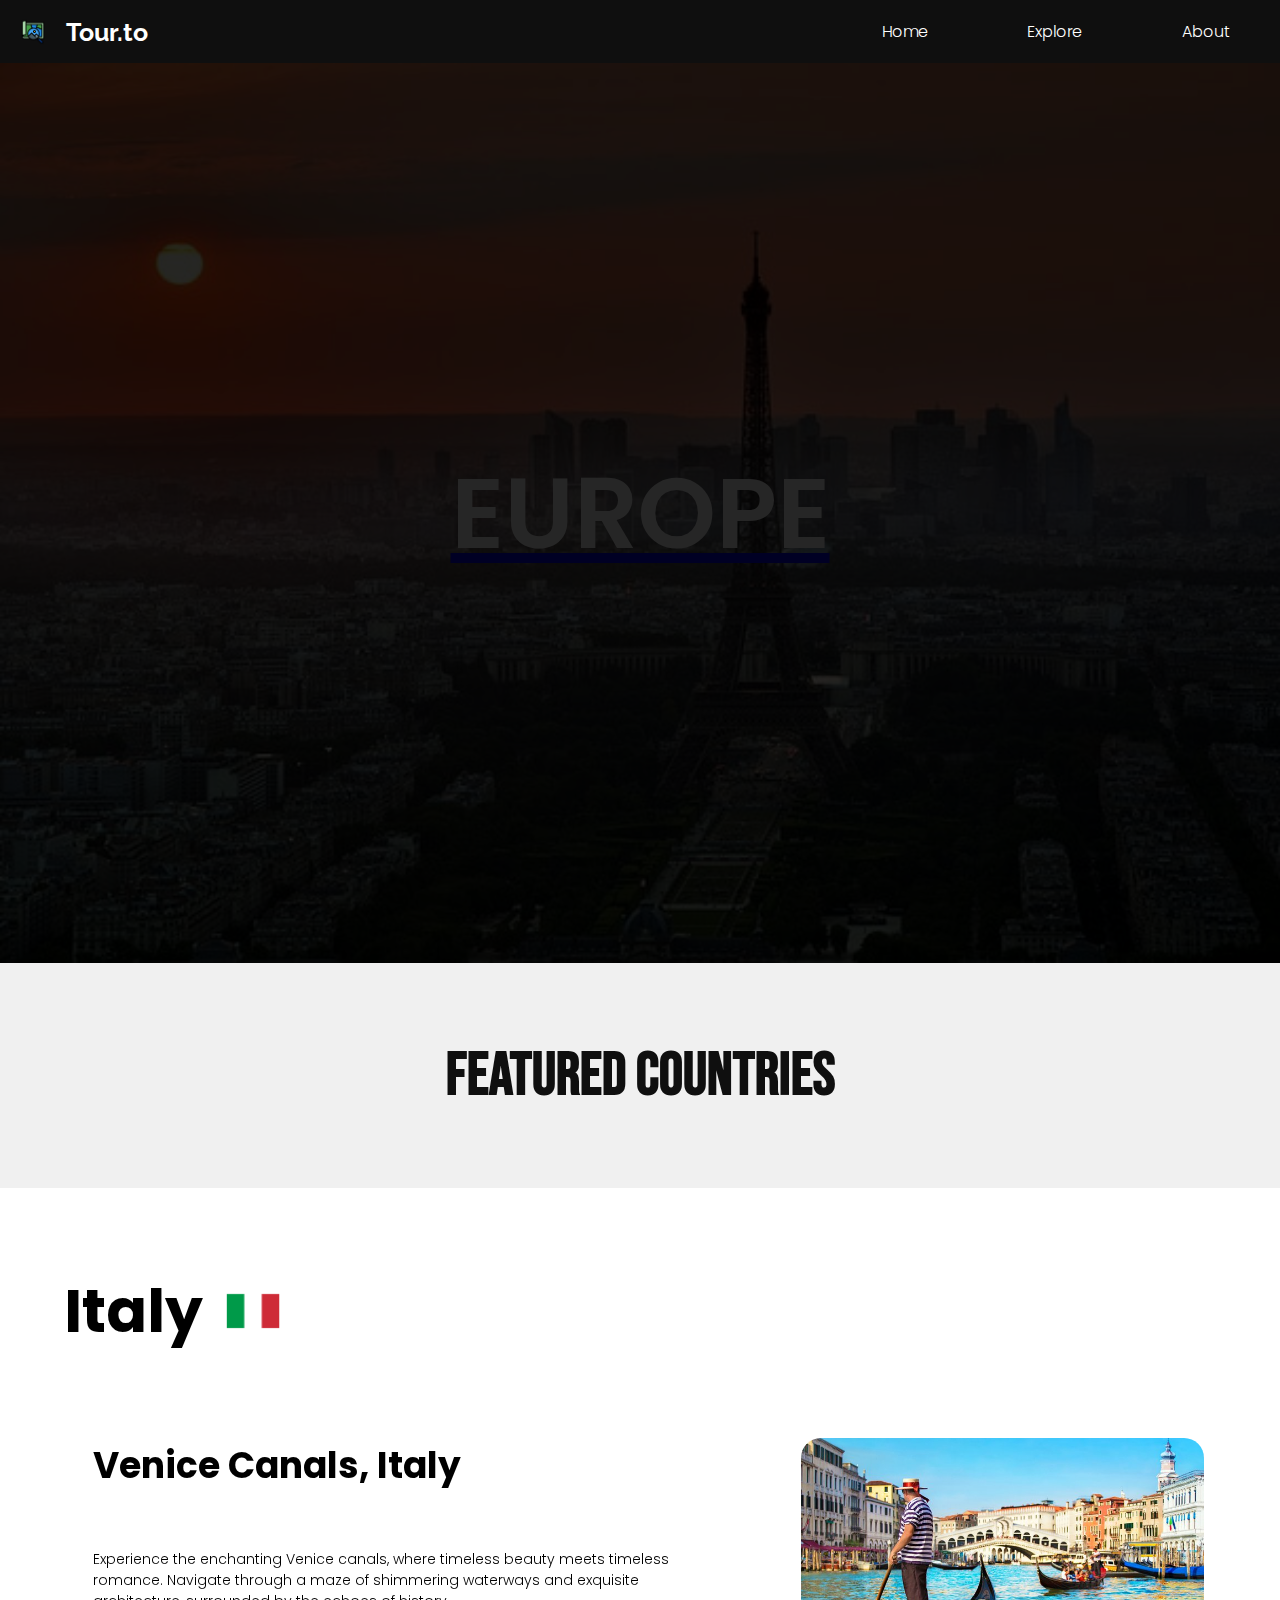
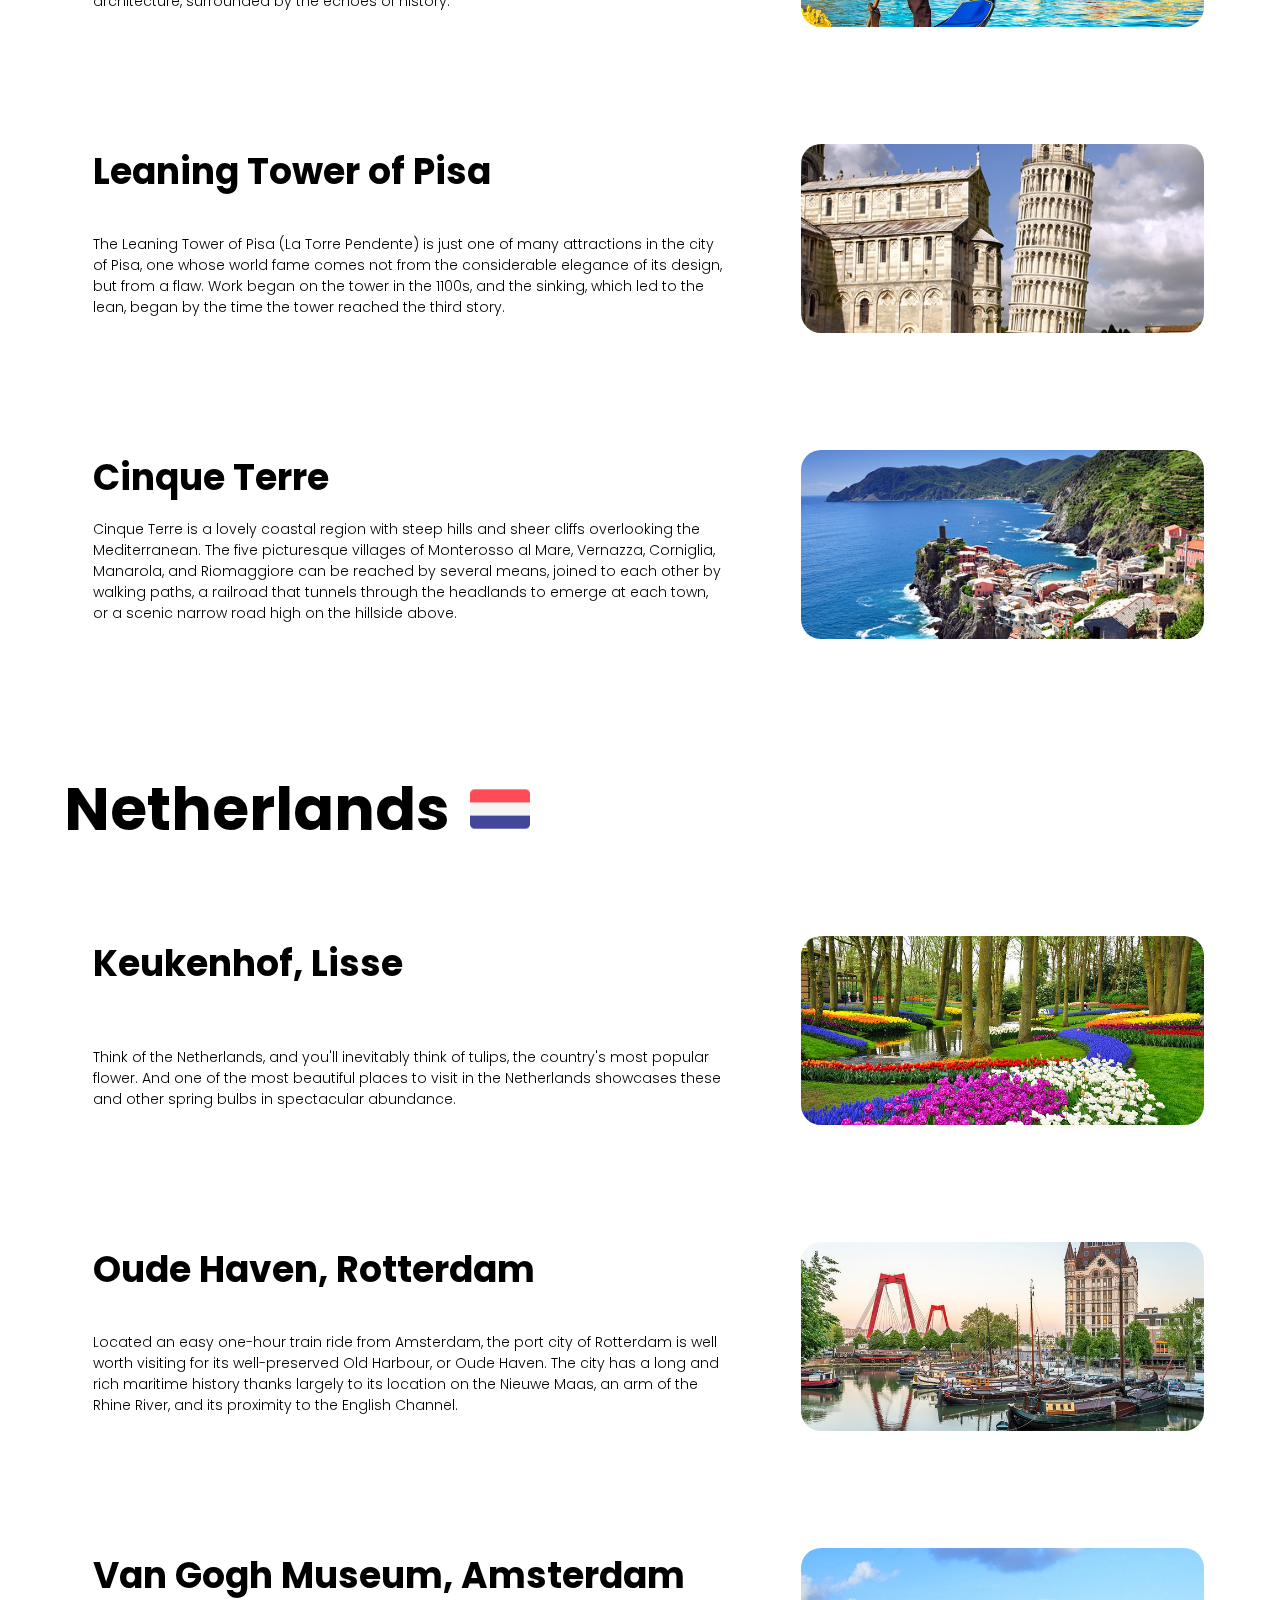
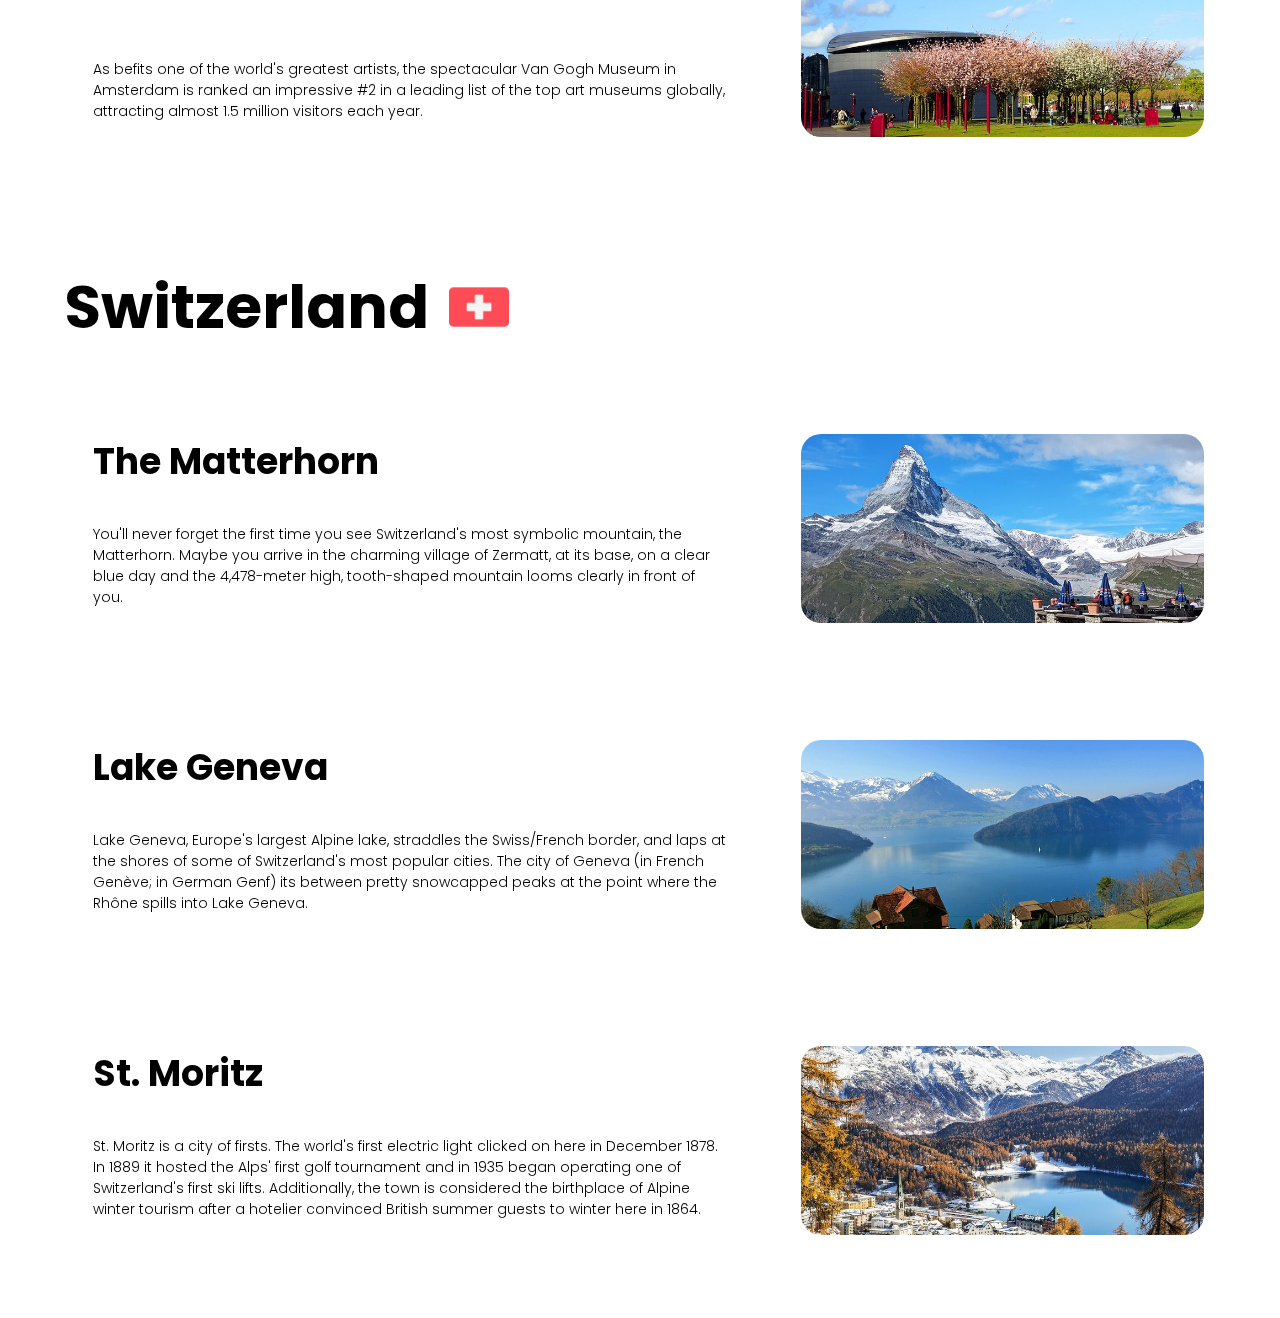
<file: Projects/Act4/Tour.to(Act4Fat)/europe.html>
<!DOCTYPE html>
<html>
<head>
    <title> Explore Europe </title>
    <link rel="stylesheet" href="europe.css">
    <link rel="icon" href="images/tourist_icon.png" sizes="32x32" type="image/png">
</head>
<body>
    <div class="nav">
        <div class="nav-logo">
            <img src="images/tourist_icon.png" width="30px">
            <h4> Tour.to </h4>
        </div>

        <div class="nav-links">
            <a href="home.html"> Home </a>
            <a href="home.html#explore"> Explore </a>
            <a href="home.html#about"> About </a>  
        </div>
    </div>

    <div class="hero">
        <div class="hero-filter"></div>
		<a href="europe.html" target="_blank">
        <h1> EUROPE </h1>
		</a>
    </div>
    
    <div class="featured-countries"> 
        <h2> Featured Countries </h2>
    </div>
    <br>
    <div class="italy">
        <div class="italy-container">
            <div class="italy-header">
                <h1> Italy </h1>
                <img src="images/italy.png" width="60px">
            </div>

            <div class="locations">
                <div class="loc">
                    <div class="loc-l">
                        <h2> Venice Canals, Italy </h2>
                        <p> Experience the enchanting Venice canals, where timeless beauty meets timeless 
							romance. Navigate through a maze of shimmering waterways and exquisite architecture, 
							surrounded by the echoes of history. </p>
                    </div>
                    <div class="loc-r" id="loc1"></div>
                </div>
                <div class="loc">
                    <div class="loc-l">
                        <h2> Leaning Tower of Pisa </h2>
                        <p> The Leaning Tower of Pisa (La Torre Pendente) is just one of many attractions in 
							the city of Pisa, one whose world fame comes not from the considerable elegance 
							of its design, but from a flaw. Work began on the tower in the 1100s, and the sinking, 
							which led to the lean, began by the time the tower reached the third story.</p>
                    </div>
                    <div class="loc-r" id="loc2"></div>
                </div>
                <div class="loc">
                    <div class="loc-l">
                        <h2> Cinque Terre </h2>
                        <p> Cinque Terre is a lovely coastal region with steep hills and sheer cliffs overlooking the 
							Mediterranean. The five picturesque villages of Monterosso al Mare, Vernazza, Corniglia, 
							Manarola, and Riomaggiore can be reached by several means, joined to each other by walking 
							paths, a railroad that tunnels through the headlands to emerge at each town, or a scenic narrow 
							road high on the hillside above. </p>
                    </div>
                    <div class="loc-r" id="loc3"></div>
                </div>
            </div>
        </div>
    </div>
    <br>
    <div class="netherlands">
        <div class="netherlands-container">
            <div class="netherlands-header">
                <h1> Netherlands </h1>
                <img src="images/netherlands.png" width="60px">
            </div>

            <div class="locations">
                <div class="loc">
                    <div class="loc-l">
                        <h2> Keukenhof, Lisse </h2>
                        <p> Think of the Netherlands, and you'll inevitably think of tulips, the country's most 
							popular flower. And one of the most beautiful places to visit in the Netherlands 
							showcases these and other spring bulbs in spectacular abundance. </p>
                    </div>
                    <div class="loc-r" id="loc4"></div>
                </div>
                <div class="loc">
                    <div class="loc-l">
                        <h2> Oude Haven, Rotterdam </h2>
                        <p> Located an easy one-hour train ride from Amsterdam, the port city of Rotterdam is well 
							worth visiting for its well-preserved Old Harbour, or Oude Haven. The city has a long 
							and rich maritime history thanks largely to its location on the Nieuwe Maas, an arm of 
							the Rhine River, and its proximity to the English Channel. </p>
                    </div>
                    <div class="loc-r" id="loc5"></div>
                </div>
                <div class="loc">
                    <div class="loc-l">
                        <h2> Van Gogh Museum, Amsterdam </h2>
                        <p> As befits one of the world's greatest artists, the spectacular Van Gogh Museum in Amsterdam 
							is ranked an impressive #2 in a leading list of the top art museums globally, attracting 
							almost 1.5 million visitors each year. </p>
                    </div>
                    <div class="loc-r" id="loc6"></div>
                </div>
            </div>
        </div>
    </div>
    <br>
    <div class="switzerland">
        <div class="switzerland-container">
            <div class="switzerland-header">
                <h1> Switzerland </h1>
                <img src="images/switzerland.png" width="60px">
            </div>

            <div class="locations">
                <div class="loc">
                    <div class="loc-l">
                        <h2> The Matterhorn </h2>
                        <p> You'll never forget the first time you see Switzerland's most symbolic mountain, the Matterhorn. 
							Maybe you arrive in the charming village of Zermatt, at its base, on a clear blue day and the 
							4,478-meter high, tooth-shaped mountain looms clearly in front of you.  </p>
                    </div>
                    <div class="loc-r" id="loc7"></div>
                </div>
                <div class="loc">
                    <div class="loc-l">
                        <h2> Lake Geneva </h2>
                        <p> Lake Geneva, Europe's largest Alpine lake, straddles the Swiss/French border, and laps at the shores 
							of some of Switzerland's most popular cities. The city of Geneva (in French Genève; in German Genf) 
							its between pretty snowcapped peaks at the point where the Rhône spills into Lake Geneva.</p>
                    </div>
                    <div class="loc-r" id="loc8"></div>
                </div>
                <div class="loc">
                    <div class="loc-l">
                        <h2> St. Moritz </h2>
                        <p>  St. Moritz is a city of firsts. The world's first electric light clicked on here in December 1878. 
							In 1889 it hosted the Alps' first golf tournament and in 1935 began operating one of Switzerland's 
							first ski lifts. Additionally, the town is considered the birthplace of Alpine winter tourism after 
							a hotelier convinced British summer guests to winter here in 1864.  </p>
                    </div>
                    <div class="loc-r" id="loc9"></div>
                </div>
            </div>
        </div>
    </div>
    <br>
    <br>
</body>
</html>
</file>
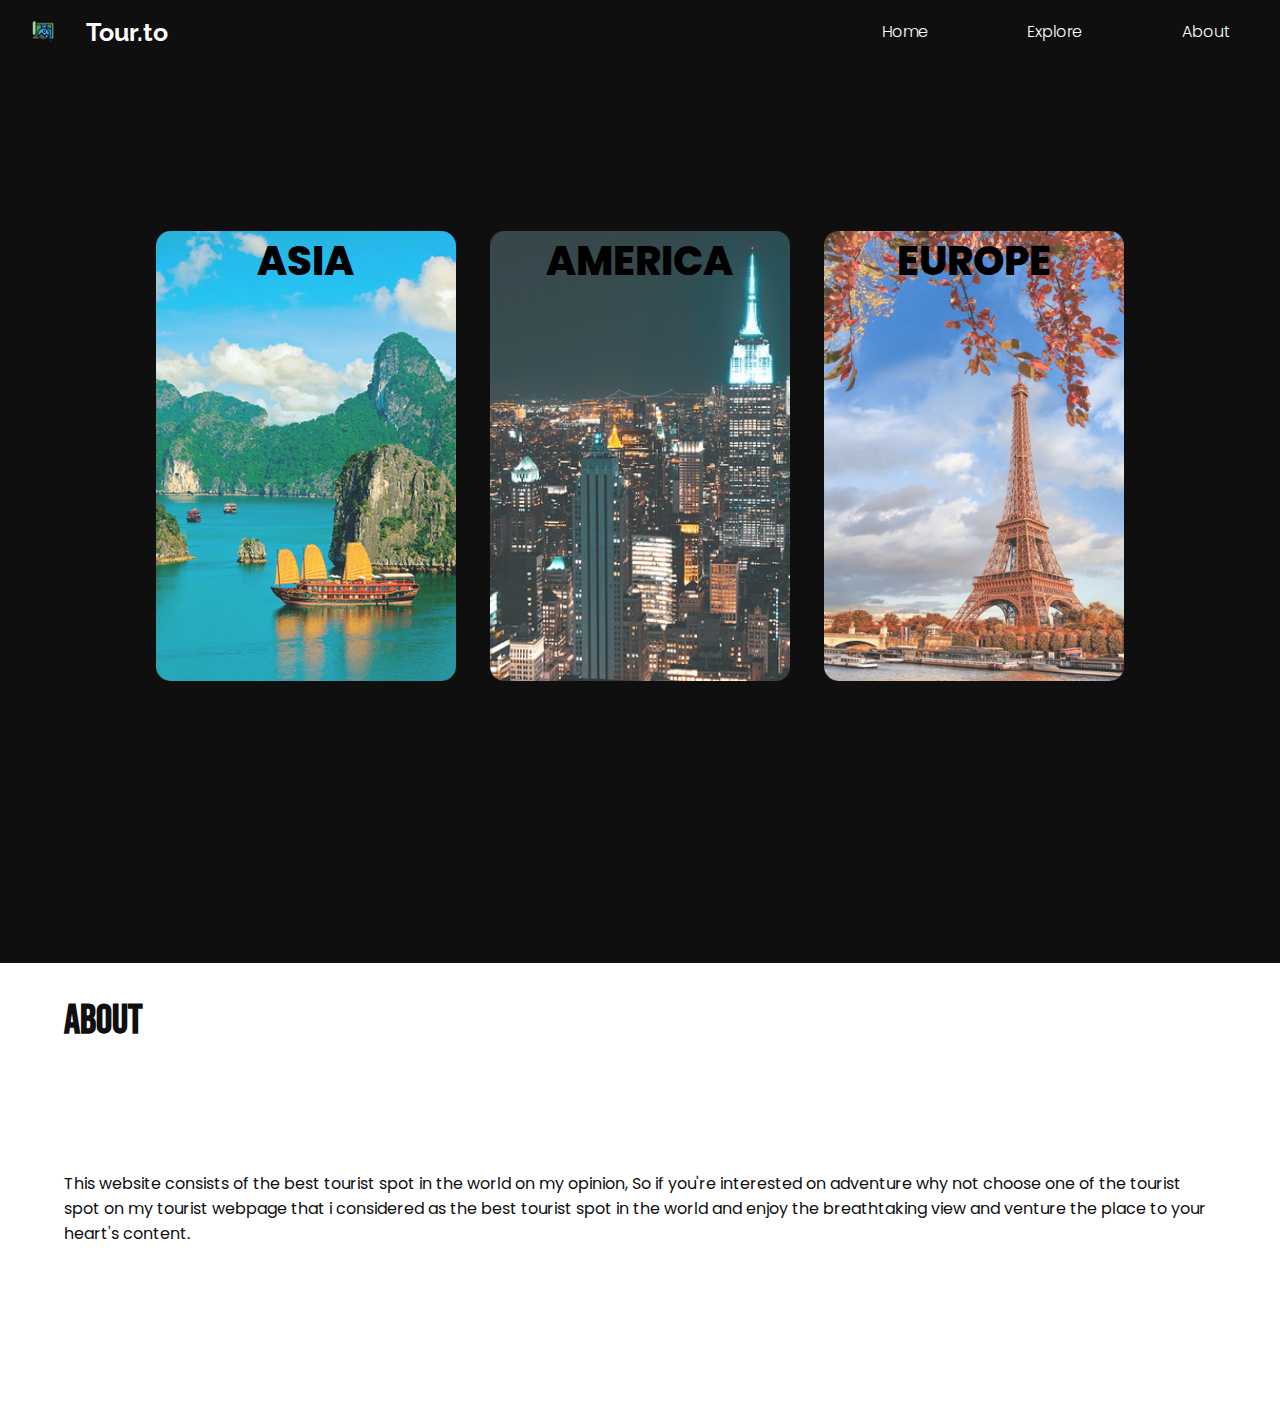
<file: Projects/Act4/Tour.to(Act4Fat)/home.html>
<!DOCTYPE html>
<html>
<head>
    <title> Tour.to </title>
    <link rel="stylesheet" href="home.css">
    <link rel="icon" href="images/tourist_icon.png" sizes="32x32" type="image/png">
</head>
<body>
    <div class="nav">
        <div class="nav-logo">
            <img src="images/tourist_icon.png" width="30px">
            <h4> Tour.to </h4>
        </div>

        <div class="nav-links">
            <a href="#home.html"> Home </a>
            <a href="#explore"> Explore </a>
            <a href="#about"> About </a> 
        </div>
  
    </div>
	
    <div class="explore" id="explore">
        <div class="explore-container">
            <div class="explore-selection">
                <div class="selection-item" id="select-asia">
                    <a href="asia.html"> ASIA </a>
                </div>

                <div class="selection-item" id="select-america">
                    <a href="america.html"> AMERICA </a>
                </div>

                <div class="selection-item" id="select-europe">
                    <a href="europe.html"> EUROPE </a>
                </div>
            </div>
        </div>
    </div>

    <div class="about" id="about">
        <div class="about-container">
            <h2> ABOUT </h2>
            <div class="about-content">
                <p> This website consists of the best tourist spot in the world on my opinion, So if you're interested on adventure why not choose one of the tourist spot on my tourist webpage that i considered as the best tourist spot in the world and enjoy the breathtaking view and venture the place to your heart's content.</p>
            </div>
        </div>
    </div>
</file>
<file: personal.css>
*{
    margin: 0;
    padding: 0;
    font-family: sans-serif;
    box-sizing: border-box;
}

.hero{
    height: 100vh;
    width: 100%;
    background-color: black;
    background-size: cover;
    background-position: center;
}

nav{
    display: flex;
    align-items: center;
    justify-content: space-between;
    padding-top: 45px;
    padding-left: 8%;
    padding-right: 8%;
}

.logo{
    color: white;
    font-size: 35px;
    letter-spacing: 1px;
    cursor: pointer;
}

span{
    color: #f9004d;
}

nav ul li{
    list-style-type: none;
    display: inline-block;
    padding: 10px 25px;
}

nav ul li a{
    color: white;
    text-decoration: none;
    font-weight: bold;
    text-transform: capitalize;
}

nav ul li a:hover{
    color: #f9004d;
    transition: .4s;
}

.content{
    position: absolute;
    top: 50%;
    left: 8%;
    transform: translateY(-50%);
}

h3{
    color: white;
    margin: 20px 0px 20px;
    font-size: 75px;
}

h3{
    color: white;
    font-size: 25px;
    margin-bottom: 30px;
}

h4{
    color: #fcfc;
    letter-spacing: 2px;
    font-size: 20px;
}

.about{
    width: 100%;
    padding: 100px 0px;
    background-color: #191919;
}

.about img{
    height: auto;
    width: 430px;
}

.about-text{
    width: 600px;
}

.main{
    width: 1130px;
    max-width: 95%;
    margin: 0 auto;
    display: flex;
    align-items: center;
    justify-content: space-around;
}

.about-text h2{
    color: white;
    font-size: 75px;
    text-transform: capitalize;
    margin-bottom: 25px;
}

.about-text p{
    color: #fcfc;
    letter-spacing: 1px;
    line-height: 28px;
    font-size: 18px;
    margin-bottom: 45px;
}

section {
    display: grid;
    grid-template-columns: 1fr 1fr 1fr 1fr 1fr;
    gap: 7px;
}

.project {
    width: 90%;
    height: 100px;
}

.project h2 {
    text-align: left;
    font-size: 22px;
    font-weight: 550;
}

.pro-header {
    background: transparent;
    margin-bottom: 20px;
    color: #1f1f1f;
    font-size: 28px;
    font-weight: 550;
}

.hobbies{
    background: #black;
    width: 100%;
    padding: 100px 0px;
}

.title h2{
    color: black;
    font-size: 70px;
    width: 1130px;
    margin: 30px auto;
    text-align: center;
}

.box{
    display: flex;
    justify-content: center;
    align-items: center;
    min-height: 300px;
}

.card{
    height: 300px;
    width: 300px;
    padding: 20px 35px;
    background: #191919;
    border-radius: 10px;
    margin: 10px;
    position: relative;
    overflow: hidden;
    text-align: center;
}

.card i{
    font-size: 40px;
    display: block;
    text-align: center;
    margin: 20px 0px;
    color: #f9004d;
}

h5{
    color: white;
    font-size: 20px;
    margin-bottom: 10px;
}

.pra p{
    color: #fcfc;
    font-size: 16px;
    line-height: 20px;
    margin-bottom: 20px;
}
</file>
<file: Projects/Act4/Tour.to(Act4Fat)/america.css>
@import url('https://fonts.googleapis.com/css2?family=Bebas+Neue&family=Montserrat:wght@300;500&family=Poppins:wght@400;600&family=Raleway:wght@800&display=swap');

* {
    margin: 0;
    padding: 0;
}

body {
    background: #solid white;
}

.nav {
    width: 100%;
    height: 7vh;
    background: #0f0f0f;
    display: flex;
    flex-direction: row;
    justify-content: space-between;
    align-items: center;
}

.nav-logo {
    width: 13%;
    display: flex;
    flex-direction: row;
    justify-content: space-evenly;
    align-items: center;
    color: #fff;
    font-weight: 550;
    font-family: 'Raleway';
    font-size: 25px;
}
.nav-links {
    width: 35%;
    display: flex;
    flex-direction: row;
    justify-content: space-around;
    align-items: center;
}
.nav a {
    color: #fff;
    font-size: 16px;
    font-family: 'Poppins', "sans-serif";
    font-weight: 300;
    text-decoration: none;
}

.nav a:hover {
    color:  #1DF765;
}

.hero {
    width: 100%;
    height: 100vh;
    background: url("images/america22.jpg");
    background-position: center;
    background-size: cover;
    background-repeat: no-repeat;
    display: flex;
    justify-content: center;
    align-items: center;
}

.hero-filter {
    width: 100%;
    height: 100%;
    background: #000;
    opacity: 85%;
    position: absolute;
    z-index: 0;
}
.hero h1 {
    color: #fff;
    font-size: 100px;
    font-family: 'Poppins';
    font-weight: 600;
    z-index: 1;
}

.hero p {
    color: #fff;
    font-size: 20px;
    font-family: 'Poppins';
    font-weight: 400;
    z-index: 1;
}

.hero img {
    margin: 20px;
    z-index: 1;
}

.featured-countries {
    width: 100%;
    height: 25vh;
    background: #f0f0f0;
    display: flex;
    justify-content: center;
    align-items: center;
    color: #0f0f0f;
    font-family: 'Bebas Neue';
    font-size: 40px;
    font-weight: 600;
}

.alaska {
    width: 100%;
    height: 120vh;
    background: solid white;
    display: flex;
    justify-content: center;
    align-items: center;
}

.alaska-container {
    padding-bottom: 90px;
    width: 90%;
    height: 85%;
}

.alaska-header {
    width: 100%;
    height: 15%;
    color: #000;
    font-family: 'Poppins';
    font-size: 30px;
    font-weight: 650;
    display: flex;
    flex-direction: row;
    justify-content: flex-start;
    align-items: center;
}

.alaska-header img {
    margin: 20px;
}

.locations {
    width: 100%;
    height: 100%;
    display: flex;
    flex-direction: column;
    justify-content: space-around;
    align-items: center;
}

.loc {
    background-color: rgba(255, 255, 255, .15);  
    backdrop-filter: blur(10px);
    width: 100%;
    height: 210px;
    border-radius: 25px;
    display: flex;
    flex-direction: row;
    justify-content: space-around;
    align-items: center;
}

.loc-l {
    width: 55%;
    height: 90%;
    display: flex;
    flex-direction: column;
    justify-content: space-between;
    align-items: flex-start;
}

.loc-l h2 {
    color: #000;
    font-family: 'Poppins';
    font-size: 36px;
    font-weight: 650;
}

.loc-l p {
    color: #000;
    font-family: 'Poppins';
    font-size: 14px;
    font-weight: 350;
    margin-bottom: 15px;
}

.loc-l a {
    color: #1DF765;
    font-family: 'Poppins';
    font-size: 12px;
    font-weight: 400;
    text-decoration: none;
    margin-bottom: 10px;
}

.loc-l a:hover {
    color: #00cc33;
    font-weight: 400;
    text-decoration: underline;
}

.loc-r {
    width: 35%;
    height: 90%;
    border-radius: 20px;
    position: relative;
    left: 17px;
}

#loc1 {
    background: url("images/Denali.jpg");
    background-position: center;
    background-size: cover;
    background-repeat: no-repeat;
}

#loc2 {
    background: url("images/Tracy.jpg");
    background-position: center;
    background-size: cover;
    background-repeat: no-repeat;
}

#loc3 {
    background: url("images/Kenai.jpg");
    background-position: center;
    background-size: cover;
    background-repeat: no-repeat;
}

.hawaii {
    width: 100%;
    height: 120vh;
    background: solid white;
    display: flex;
    justify-content: center;
    align-items: center;
}

.hawaii-container {
    padding-bottom: 90px;
    width: 90%;
    height: 85%;
}

.hawaii-header {
    width: 100%;
    height: 15%;
    color: #000;
    font-family: 'Poppins';
    font-size: 30px;
    font-weight: 650;
    display: flex;
    flex-direction: row;
    justify-content: flex-start;
    align-items: center;
}

.hawaii-header img {
    margin: 20px;
}

#loc4 {
    background: url("images/Na Pali.jpg");
    background-position: center;
    background-size: cover;
    background-repeat: no-repeat;
}

#loc5 {
    background: url("images/Volcanoes.jpg");
    background-position: center;
    background-size: cover;
    background-repeat: no-repeat;
}

#loc6 {
    background: url("images/Haleakala.jpg");
    background-position: center;
    background-size: cover;
    background-repeat: no-repeat;
}

.kentucky {
    width: 100%;
    height: 120vh;
    background: solid white;
    display: flex;
    justify-content: center;
    align-items: center;
}

.kentucky-container {
    padding-bottom: 90px;
    width: 90%;
    height: 85%;
}

.kentucky-header {
    width: 100%;
    height: 15%;
    color: #000;
    font-family: 'Poppins';
    font-size: 30px;
    font-weight: 650;
    display: flex;
    flex-direction: row;
    justify-content: flex-start;
    align-items: center;
}

.kentucky-header img {
    margin: 20px;
}

#loc7 {
    background: url("images/Louisville.jpg");
    background-position: center;
    background-size: cover;
    background-repeat: no-repeat;
}

#loc8 {
    background: url("images/DanielBoone.jpg");
    background-position: center;
    background-size: cover;
    background-repeat: no-repeat;
}

#loc9 {
    background: url("images/Cumberland.jpg");
    background-position: center;
    background-size: cover;
    background-repeat: no-repeat;
}

.more {
    width: 100%;
    height: 50vh;
    background: #f0f0f0;
    display: flex;
    flex-direction: column;
    justify-content: center;
    align-items: center;
}

.more h1 {
    color: #1DF765;
    font-family: 'Poppins';
    font-size: 30px;
    font-weight: 650;
}

.more button {
    margin-top: 30px;
    width: 200px;
    height: 40px;
    background: transparent;
    border: solid 2.5px #0f0f0f;
    border-radius: 10px;
    color: #000;
    font-family: 'Bebas Neue';
    font-size: 26px;
}

.more button:hover {
    background: #00cc33;
    color: #fff;
}
</file>
<file: Projects/Act4/Tour.to(Act4Fat)/asia.css>
@import url('https://fonts.googleapis.com/css2?family=Bebas+Neue&family=Montserrat:wght@300;500&family=Poppins:wght@400;600&family=Raleway:wght@800&display=swap');

* {
    margin: 0;
    padding: 0;
}

body {
    background: solid white;
}

.nav {
    width: 100%;
    height: 7vh;
    background: #0f0f0f;
    display: flex;
    flex-direction: row;
    justify-content: space-between;
    align-items: center;
}

.nav-logo {
    width: 13%;
    display: flex;
    flex-direction: row;
    justify-content: space-evenly;
    align-items: center;
    color: #fff;
    font-weight: 550;
    font-family: 'Raleway';
    font-size: 25px;
}
.nav-links {
    width: 35%;
    display: flex;
    flex-direction: row;
    justify-content: space-around;
    align-items: center;
}
.nav a {
    color: #fff;
    font-size: 16px;
    font-family: 'Poppins', "sans-serif";
    font-weight: 300;
    text-decoration: none;
}

.nav a:hover {
    color:  #1DF765;
}

.hero {
    width: 100%;
    height: 100vh;
    background: url("images/Asya.jpg");
    background-position: center;
    background-size: cover;
    background-repeat: no-repeat;
    display: flex;
    justify-content: center;
    align-items: center;
}

.hero-filter {
    width: 100%;
    height: 100%;
    background: #000;
    opacity: 85%;
    position: absolute;
    z-index: 0;
}
.hero h1 {
    color: #fff;
    font-size: 100px;
    font-family: 'Poppins';
    font-weight: 600;
    z-index: 1;
}

.hero p {
    color: #fff;
    font-size: 20px;
    font-family: 'Poppins';
    font-weight: 400;
    z-index: 1;
}

.hero img {
    margin: 20px;
    z-index: 1;
}

.featured-countries {
    width: 100%;
    height: 25vh;
    background: #f0f0f0;
    display: flex;
    justify-content: center;
    align-items: center;
    color: #0f0f0f;
    font-family: 'Bebas Neue';
    font-size: 40px;
    font-weight: 600;
}

.japan {
    width: 100%;
    height: 120vh;
    background: solid white;
    display: flex;
    justify-content: center;
    align-items: center;
}

.japan-container {
    padding-bottom: 90px;
    width: 90%;
    height: 85%;
}

.japan-header {
    width: 100%;
    height: 15%;
    color: #000;
    font-family: 'Poppins';
    font-size: 30px;
    font-weight: 650;
    display: flex;
    flex-direction: row;
    justify-content: flex-start;
    align-items: center;
}

.japan-header img {
    margin: 20px;
}

.locations {
    width: 100%;
    height: 100%;
    display: flex;
    flex-direction: column;
    justify-content: space-around;
    align-items: center;
}

.loc {
    background-color: rgba(255, 255, 255, .15);  
    backdrop-filter: blur(10px);
    width: 100%;
    height: 210px;
    border-radius: 25px;
    display: flex;
    flex-direction: row;
    justify-content: space-around;
    align-items: center;
}

.loc-l {
    width: 55%;
    height: 90%;
    display: flex;
    flex-direction: column;
    justify-content: space-between;
    align-items: flex-start;
}

.loc-l h2 {
    color: #000;
    font-family: 'Poppins';
    font-size: 36px;
    font-weight: 650;
}

.loc-l p {
    color: #000;
    font-family: 'Poppins';
    font-size: 14px;
    font-weight: 350;
    margin-bottom: 15px;
}

.loc-l a {
    color: #1DF765;
    font-family: 'Poppins';
    font-size: 12px;
    font-weight: 400;
    text-decoration: none;
    margin-bottom: 10px;
}

.loc-l a:hover {
    color: #00cc33;
    font-weight: 400;
    text-decoration: underline;
}

.loc-r {
    width: 35%;
    height: 90%;
    border-radius: 20px;
    position: relative;
    left: 17px;
}

#loc1 {
    background: url("images/mount fuji.jpg");
    background-position: center;
    background-size: cover;
    background-repeat: no-repeat;
}

#loc2 {
    background: url("images/Hiroshima Park.jpg");
    background-position: center;
    background-size: cover;
    background-repeat: no-repeat;
}

#loc3 {
    background: url("images/Temple City.jpg");
    background-position: center;
    background-size: cover;
    background-repeat: no-repeat;
}

.china {
    width: 100%;
    height: 120vh;
    background: solid white;
    display: flex;
    justify-content: center;
    align-items: center;
}

.china-container {
    padding-bottom: 90px;
    width: 90%;
    height: 85%;
}

.china-header {
    width: 100%;
    height: 15%;
    color: #000;
    font-family: 'Poppins';
    font-size: 30px;
    font-weight: 650;
    display: flex;
    flex-direction: row;
    justify-content: flex-start;
    align-items: center;
}

.china-header img {
    margin: 20px;
}

#loc4 {
    background: url("images/great wall of china.jpg");
    background-position: center;
    background-size: cover;
    background-repeat: no-repeat;
}

#loc5 {
    background: url("images/Terracotta.jpg");
    background-position: center;
    background-size: cover;
    background-repeat: no-repeat;
}

#loc6 {
    background: url("images/summer palace.jpg");
    background-position: center;
    background-size: cover;
    background-repeat: no-repeat;
}

.philippines{
    width: 100%;
    height: 120vh;
    background: solid white;
    display: flex;
    justify-content: center;
    align-items: center;
}

.philippines-container {
    padding-bottom: 90px;
    width: 90%;
    height: 85%;
}

.philippines-header {
    width: 100%;
    height: 15%;
    color: #000;
    font-family: 'Poppins';
    font-size: 30px;
    font-weight: 650;
    display: flex;
    flex-direction: row;
    justify-content: flex-start;
    align-items: center;
}

.philippines-header img {
    margin: 20px;
}

#loc7 {
    background: url("images/boracay.jpg");
    background-position: center;
    background-size: cover;
    background-repeat: no-repeat;
}

#loc8 {
    background: url("images/Mayon Volcano.jpg");
    background-position: center;
    background-size: cover;
    background-repeat: no-repeat;
}

#loc9 {
    background: url("images/Taal.jpg");
    background-position: center;
    background-size: cover;
    background-repeat: no-repeat;
}

.more {
    width: 100%;
    height: 50vh;
    background: #f0f0f0;
    display: flex;
    flex-direction: column;
    justify-content: center;
    align-items: center;
}

.more h1 {
    color: #1DF765;
    font-family: 'Poppins';
    font-size: 30px;
    font-weight: 650;
}

.more button {
    margin-top: 30px;
    width: 200px;
    height: 40px;
    background: transparent;
    border: solid 2.5px #0f0f0f;
    border-radius: 10px;
    color: #000;
    font-family: 'Bebas Neue';
    font-size: 26px;
}

.more button:hover {
    background: #00cc33;
    color: #fff;
}
</file>
<file: Projects/Act4/Tour.to(Act4Fat)/europe.css>
@import url('https://fonts.googleapis.com/css2?family=Bebas+Neue&family=Montserrat:wght@300;500&family=Poppins:wght@400;600&family=Raleway:wght@800&display=swap');

* {
    margin: 0;
    padding: 0;
}

body {
    background: solid white;
}

.nav {
    width: 100%;
    height: 7vh;
    background: #0f0f0f;
    display: flex;
    flex-direction: row;
    justify-content: space-between;
    align-items: center;
}

.nav-logo {
    width: 13%;
    display: flex;
    flex-direction: row;
    justify-content: space-evenly;
    align-items: center;
    color: #fff;
    font-weight: 550;
    font-family: 'Raleway';
    font-size: 25px;
}
.nav-links {
    width: 35%;
    display: flex;
    flex-direction: row;
    justify-content: space-around;
    align-items: center;
}
.nav a {
    color: #fff;
    font-size: 16px;
    font-family: 'Poppins', "sans-serif";
    font-weight: 300;
    text-decoration: none;
}

.nav a:hover {
    color:  #1DF765;
}

.hero {
    width: 100%;
    height: 100vh;
    background: url("images/europeee.jpg");
    background-position: center;
    background-size: cover;
    background-repeat: no-repeat;
    display: flex;
    justify-content: center;
    align-items: center;
}

.hero-filter {
    width: 100%;
    height: 100%;
    background: #000;
    opacity: 85%;
    position: absolute;
    z-index: 0;
}
.hero h1 {
    color: #fff;
    font-size: 100px;
    font-family: 'Poppins';
    font-weight: 600;
    z-index: 1;
}

.hero p {
    color: #fff;
    font-size: 20px;
    font-family: 'Poppins';
    font-weight: 400;
    z-index: 1;
}

.hero img {
    margin: 20px;
    z-index: 1;
}

.featured-countries {
    width: 100%;
    height: 25vh;
    background: #f0f0f0;
    display: flex;
    justify-content: center;
    align-items: center;
    color: #0f0f0f;
    font-family: 'Bebas Neue';
    font-size: 40px;
    font-weight: 600;
}

.italy {
    width: 100%;
    height: 120vh;
    background: solid white;
    display: flex;
    justify-content: center;
    align-items: center;
}

.italy-container {
    padding-bottom: 90px;
    width: 90%;
    height: 85%;
}

.italy-header {
    width: 100%;
    height: 15%;
    color: #000;
    font-family: 'Poppins';
    font-size: 30px;
    font-weight: 650;
    display: flex;
    flex-direction: row;
    justify-content: flex-start;
    align-items: center;
}

.italy-header img {
    margin: 20px;
}

.locations {
    width: 100%;
    height: 100%;
    display: flex;
    flex-direction: column;
    justify-content: space-around;
    align-items: center;
}

.loc {
    background-color: rgba(255, 255, 255, .15);  
    backdrop-filter: blur(10px);
    width: 100%;
    height: 210px;
    border-radius: 25px;
    display: flex;
    flex-direction: row;
    justify-content: space-around;
    align-items: center;
}

.loc-l {
    width: 55%;
    height: 90%;
    display: flex;
    flex-direction: column;
    justify-content: space-between;
    align-items: flex-start;
}

.loc-l h2 {
    color: #000;
    font-family: 'Poppins';
    font-size: 36px;
    font-weight: 650;
}

.loc-l p {
    color: #000;
    font-family: 'Poppins';
    font-size: 14px;
    font-weight: 350;
    margin-bottom: 15px;
}

.loc-l a {
    color: #1DF765;
    font-family: 'Poppins';
    font-size: 12px;
    font-weight: 400;
    text-decoration: none;
    margin-bottom: 10px;
}

.loc-l a:hover {
    color: #00cc33;
    font-weight: 400;
    text-decoration: underline;
}

.loc-r {
    width: 35%;
    height: 90%;
    border-radius: 20px;
    position: relative;
    left: 17px;
}

#loc1 {
    background: url("images/Venice Canals.jpg");
    background-position: center;
    background-size: cover;
    background-repeat: no-repeat;
}

#loc2 {
    background: url("images/Leaning Tower of Pisa.jpg");
    background-position: center;
    background-size: cover;
    background-repeat: no-repeat;
}

#loc3 {
    background: url("images/Cinque Terre.jpg");
    background-position: center;
    background-size: cover;
    background-repeat: no-repeat;
}

.netherlands {
    width: 100%;
    height: 120vh;
    background: solid white;
    display: flex;
    justify-content: center;
    align-items: center;
}

.netherlands-container {
    padding-bottom: 90px;
    width: 90%;
    height: 85%;
}

.netherlands-header {
    width: 100%;
    height: 15%;
    color: #000;
    font-family: 'Poppins';
    font-size: 30px;
    font-weight: 650;
    display: flex;
    flex-direction: row;
    justify-content: flex-start;
    align-items: center;
}

.netherlands-header img {
    margin: 20px;
}

#loc4 {
    background: url("images/Keukenhof,Lisse.jpg");
    background-position: center;
    background-size: cover;
    background-repeat: no-repeat;
}

#loc5 {
    background: url("images/Oude Haven.jpg");
    background-position: center;
    background-size: cover;
    background-repeat: no-repeat;
}

#loc6 {
    background: url("images/Van Gogh Museum.jpg");
    background-position: center;
    background-size: cover;
    background-repeat: no-repeat;
}

.switzerland {
    width: 100%;
    height: 120vh;
    background: solid white;
    display: flex;
    justify-content: center;
    align-items: center;
}

.switzerland-container {
    padding-bottom: 90px;
    width: 90%;
    height: 85%;
}

.switzerland-header {
    width: 100%;
    height: 15%;
    color: #000;
    font-family: 'Poppins';
    font-size: 30px;
    font-weight: 650;
    display: flex;
    flex-direction: row;
    justify-content: flex-start;
    align-items: center;
}

.switzerland-header img {
    margin: 20px;
}

#loc7 {
    background: url("images/Matterhorn.jpg");
    background-position: center;
    background-size: cover;
    background-repeat: no-repeat;
}

#loc8 {
    background: url("images/Lake Geneva.jpg");
    background-position: center;
    background-size: cover;
    background-repeat: no-repeat;
}

#loc9 {
    background: url("images/St.Moritz.jpg");
    background-position: center;
    background-size: cover;
    background-repeat: no-repeat;
}

.more {
    width: 100%;
    height: 50vh;
    background: #f0f0f0;
    display: flex;
    flex-direction: column;
    justify-content: center;
    align-items: center;
}

.more h1 {
    color: #1DF765;
    font-family: 'Poppins';
    font-size: 30px;
    font-weight: 650;
}

.more button {
    margin-top: 30px;
    width: 200px;
    height: 40px;
    background: transparent;
    border: solid 2.5px #0f0f0f;
    border-radius: 10px;
    color: #000;
    font-family: 'Bebas Neue';
    font-size: 26px;
}

.more button:hover {
    background: #00cc33;
    color: #fff;
}
</file>
<file: Projects/Act4/Tour.to(Act4Fat)/home.css>
@import url('https://fonts.googleapis.com/css2?family=Bebas+Neue&family=Montserrat:wght@300;500&family=Poppins:wght@400;600&family=Raleway:wght@800&display=swap');

* {
    margin: 0;
    padding: 0;
    border: solid 0px green;
}

.nav {
    width: 100%;
    height: 7vh;
    background: #0f0f0f;
    display: flex;
    flex-direction: row;
    justify-content: space-between;
    align-items: center;
}

.nav-logo {
    margin-left: 10px;
    width: 13%;
    display: flex;
    flex-direction: row;
    justify-content: space-evenly;
    align-items: center;
    color: #fff;
    font-weight: 550;
    font-family: 'Raleway';
    font-size: 25px;
}

.nav-logo h4 {
    position: relative;
    left:  10px;
}
.nav-links {
    width: 35%;
    display: flex;
    flex-direction: row;
    justify-content: space-around;
    align-items: center;
}
.nav a {
    color: #fff;
    font-size: 16px;
    font-family: 'Poppins', "sans-serif";
    font-weight: 300;
    text-decoration: none;
}

.nav a:hover {
    color:  #1DF765;
}

.hero {
    width: 100%;
    height: 100vh;
    background: url("images/giphyy.gif");
    background-repeat: no-repeat;
    background-size: cover;
    background-position: center;
    display: flex;
    flex-direction: column;
    justify-content: center;
    align-items: center;
}

.hero-filter {
    width: 100%;
    height: 100%;
    background: #000;
    opacity: 75%;
    position: absolute;
    z-index: 0;
}

#logo {
    color: #fff;
    font-family: 'Raleway', "sans-serif";
    font-size: 50px;
    font-weight: 800;
    z-index: 1;
}

.hero p {
    color: #fff;
    font-family: 'Poppins', "sans-serif";
    font-size: 25px;
    font-weight: 400;
    z-index: 1;
}

.hero a {
    margin-top: 50px;
    width: 200px;
    height: 50px;
    border: solid 2.5px #fff;
    border-radius: 10px;
    background: transparent;
    color: #fff;
    display: flex;
    justify-content: center;
    align-items: center;
    font-family: 'Bebas Neue';
    font-size: 30px;
    font-weight: 600;
    text-decoration: none;
    z-index: 1;
}

.hero a:hover {
    background: #fff;
    color: #0f0f0f;
    opacity: 100%;
}

.explore {
    width: 100%;
    height: 100vh;
    background: #0f0f0f;
    display: flex;
    justify-content: center;
    align-items: center;
}

.explore-container {
    width: 90%;
    height: 85%;
    display: flex;
    flex-direction: column;
    justify-content: space-between;
    align-items: center;
}

.explore-container h2 {
    color: #fff;
    font-family: 'Bebas Neue';
    font-size: 40px;
    font-weight: 650;
}

.explore-container p {
    color: #1DF765;
    font-family: 'Raleway';
    font-weight: 200;
    font-size: 20px;
}

.explore-selection {
    width: 90%;
    height: 85%;
    display: flex;
    flex-direction: row;
    justify-content: space-evenly;
    align-items: center;
}
.selection-item {
    width: 300px;
    height: 450px;
    border-radius: 15px;
}

.selection-item a {
    background-color: rgba(255, 255, 255, .15);  
    width: 100%;
    height: 100%;
    border-radius: 13.5px;
    color: #000;
    font-size: 40px;
    font-family: 'Poppins';
    font-weight: 800;
    display: flex;
    justify-content: center;
    text-decoration: none;
}

.selection-item a:hover {
    opacity: 85%;
    color: #1DF765;
    background: #000;
    border: solid 2.5px #1DF765;
}

#select-asia {
    background: url("images/Asiaa.jpg");
    background-repeat: no-repeat;
    background-size: cover;
    background-position: center; 
}

#select-america {
    background: url("images/Americaa.jpg");
    background-repeat: no-repeat;
    background-size: cover;
    background-position: center;
}

#select-europe {
    background: url("images/Europee.jpg");
    background-repeat: no-repeat;
    background-size: cover;
    background-position: center;
}

.about {
    width: 100%;
    height: 50vh;
    background: white;
    display: flex;
    justify-content: center;
    align-items: center;
}

.about-container {
    width: 90%;
    height: 85%;
}

.about-container h2 {
    margin-bottom: 20px;
    color: #0f0f0f;
    font-family: 'Bebas Neue';
    font-size: 40px;
    font-weight: 650;
}

.about-content {
    width: 100%;
    height: 75%;
    background: transparent;
    display: flex;
    flex-direction: column;
    justify-content: space-around;
    align-items: flex-center;
}

.about-content h3 {
    color: #1DF765;
    font-family: 'Raleway';
    font-size: 28px;
    font-weight: 800;
}

.about-content p {
    color: #0f0f0f;
    font-family: 'Poppins';
    font-size: 16px;
    font-weight: 400;
}

.about-content a {
    margin-top: 30px;
    width: 200px;
    height: 50px;
    display: flex;
    justify-content: center;
    align-items: center;
    background: transparent;
    border: solid 2.5px #0f0f0f;
    border-radius: 10px;
    font-family: 'Bebas Neue';
    color: #0f0f0f;
    font-size: 20px;
    font-weight: 650;
    text-decoration: none;
}

.about-content a:hover {
    background: #00cc33;
    color: #fff;
}
</file>
